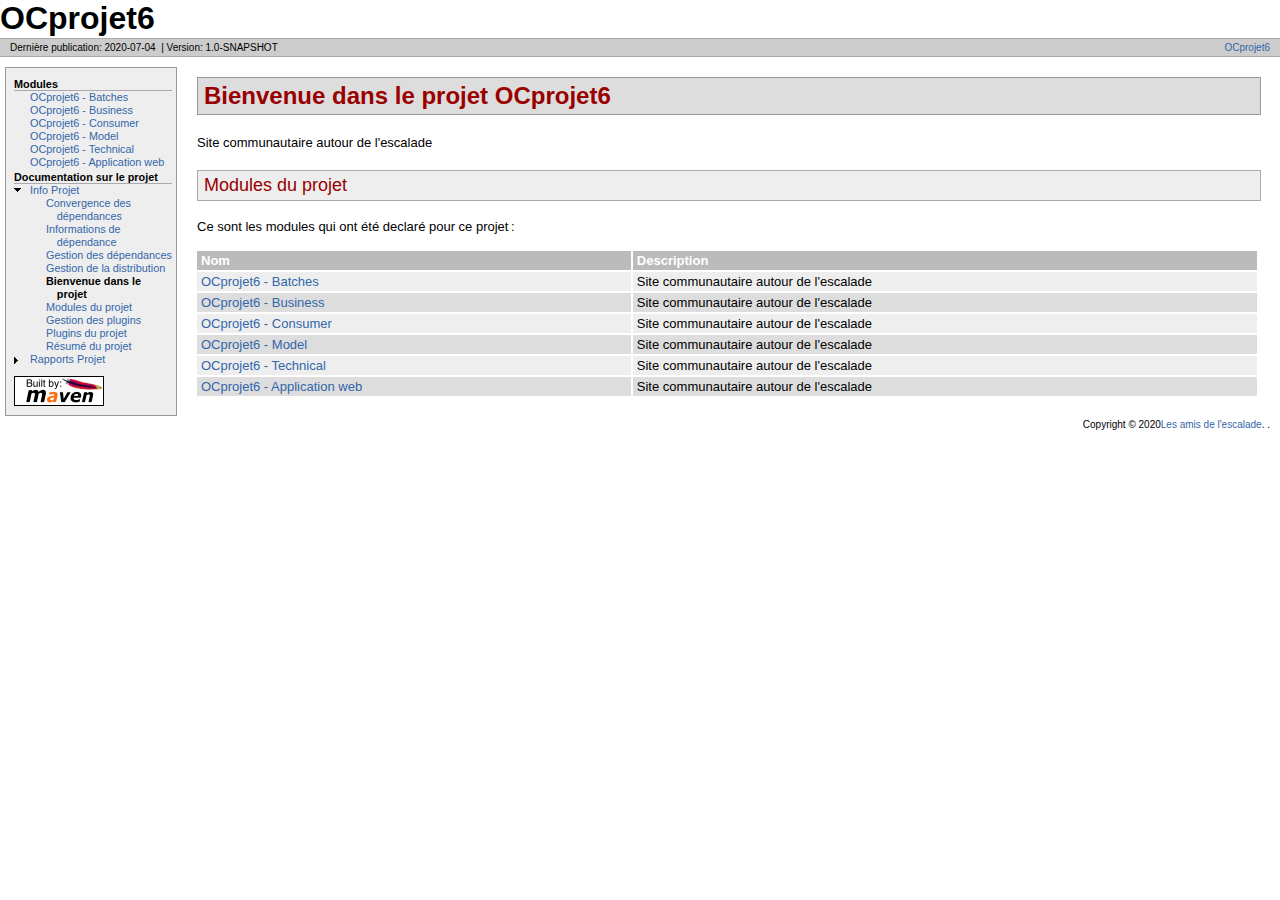
<file: target/site/index.html>
<!DOCTYPE html>
<!--
 | Generated by Apache Maven Doxia Site Renderer 1.9.1 from org.apache.maven.plugins:maven-project-info-reports-plugin:3.0.0:index at 2020-07-04

 | Rendered using Apache Maven Default Skin
-->
<html xmlns="http://www.w3.org/1999/xhtml" xml:lang="fr" lang="fr">
  <head>
    <meta charset="UTF-8" />
    <meta name="viewport" content="width=device-width, initial-scale=1.0" />
    <meta name="generator" content="Apache Maven Doxia Site Renderer 1.9.1" />
    <title>OCprojet6 &#x2013; Bienvenue dans le projet</title>
    <link rel="stylesheet" href="./css/maven-base.css" />
    <link rel="stylesheet" href="./css/maven-theme.css" />
    <link rel="stylesheet" href="./css/site.css" />
    <link rel="stylesheet" href="./css/print.css" media="print" />
  </head>
  <body class="composite">
    <div id="banner">
<div id="bannerLeft">OCprojet6
</div>
      <div class="clear">
        <hr/>
      </div>
    </div>
    <div id="breadcrumbs">
      <div class="xleft">
        <span id="publishDate">Dernière publication: 2020-07-04</span>
          &#xA0;| <span id="projectVersion">Version: 1.0-SNAPSHOT</span>
      </div>
      <div class="xright"><a href="./" title="OCprojet6">OCprojet6</a>      </div>
      <div class="clear">
        <hr/>
      </div>
    </div>
    <div id="leftColumn">
      <div id="navcolumn">
       <h5>Modules</h5>
    <ul>
     <li class="none"><a href="OCprojet6-batch/index.html" title="OCprojet6 - Batches">OCprojet6 - Batches</a></li>
     <li class="none"><a href="OCprojet6-business/index.html" title="OCprojet6 - Business">OCprojet6 - Business</a></li>
     <li class="none"><a href="OCprojet6-consumer/index.html" title="OCprojet6 - Consumer">OCprojet6 - Consumer</a></li>
     <li class="none"><a href="OCprojet6-model/index.html" title="OCprojet6 - Model">OCprojet6 - Model</a></li>
     <li class="none"><a href="OCprojet6-technical/index.html" title="OCprojet6 - Technical">OCprojet6 - Technical</a></li>
     <li class="none"><a href="OCprojet6-webapp/index.html" title="OCprojet6 - Application web">OCprojet6 - Application web</a></li>
    </ul>
       <h5>Documentation sur le projet</h5>
    <ul>
     <li class="expanded"><a href="project-info.html" title="Info Projet">Info Projet</a>
      <ul>
       <li class="none"><a href="dependency-convergence.html" title="Convergence des dépendances">Convergence des dépendances</a></li>
       <li class="none"><a href="dependency-info.html" title="Informations de dépendance">Informations de dépendance</a></li>
       <li class="none"><a href="dependency-management.html" title="Gestion des dépendances">Gestion des dépendances</a></li>
       <li class="none"><a href="distribution-management.html" title="Gestion de la distribution">Gestion de la distribution</a></li>
       <li class="none"><strong>Bienvenue dans le projet</strong></li>
       <li class="none"><a href="modules.html" title="Modules du projet">Modules du projet</a></li>
       <li class="none"><a href="plugin-management.html" title="Gestion des plugins">Gestion des plugins</a></li>
       <li class="none"><a href="plugins.html" title="Plugins du projet">Plugins du projet</a></li>
       <li class="none"><a href="summary.html" title="Résumé du projet">Résumé du projet</a></li>
      </ul></li>
     <li class="collapsed"><a href="project-reports.html" title="Rapports Projet">Rapports Projet</a></li>
    </ul>
      <a href="http://maven.apache.org/" title="Produit par Maven" class="poweredBy">
        <img class="poweredBy" alt="Produit par Maven" src="./images/logos/maven-feather.png" />
      </a>
      </div>
    </div>
    <div id="bodyColumn">
      <div id="contentBox">
<section>
<h2><a name="Bienvenue_dans_le_projet_OCprojet6"></a>Bienvenue dans le projet OCprojet6</h2><a name="Bienvenue_dans_le_projet_OCprojet6"></a>
<p>Site communautaire autour de l'escalade</p><section>
<h3><a name="Modules_du_projet"></a>Modules du projet</h3><a name="Modules_du_projet"></a>
<p>Ce sont les modules qui ont &#xe9;t&#xe9; declar&#xe9; pour ce projet&#x202f;:</p>
<table border="0" class="bodyTable">
<tr class="a">
<th>Nom</th>
<th>Description</th></tr>
<tr class="b">
<td><a href="./OCprojet6-batch/index.html">OCprojet6 - Batches</a></td>
<td>Site communautaire autour de l'escalade</td></tr>
<tr class="a">
<td><a href="./OCprojet6-business/index.html">OCprojet6 - Business</a></td>
<td>Site communautaire autour de l'escalade</td></tr>
<tr class="b">
<td><a href="./OCprojet6-consumer/index.html">OCprojet6 - Consumer</a></td>
<td>Site communautaire autour de l'escalade</td></tr>
<tr class="a">
<td><a href="./OCprojet6-model/index.html">OCprojet6 - Model</a></td>
<td>Site communautaire autour de l'escalade</td></tr>
<tr class="b">
<td><a href="./OCprojet6-technical/index.html">OCprojet6 - Technical</a></td>
<td>Site communautaire autour de l'escalade</td></tr>
<tr class="a">
<td><a href="./OCprojet6-webapp/index.html">OCprojet6 - Application web</a></td>
<td>Site communautaire autour de l'escalade</td></tr></table></section></section>
      </div>
    </div>
    <div class="clear">
      <hr/>
    </div>
    <div id="footer">
      <div class="xright">
        Copyright &#169;      2020<a href="https://lesamisdelescalade.org">Les amis de l'escalade</a>.
.      </div>
      <div class="clear">
        <hr/>
      </div>
    </div>
  </body>
</html>
</file>
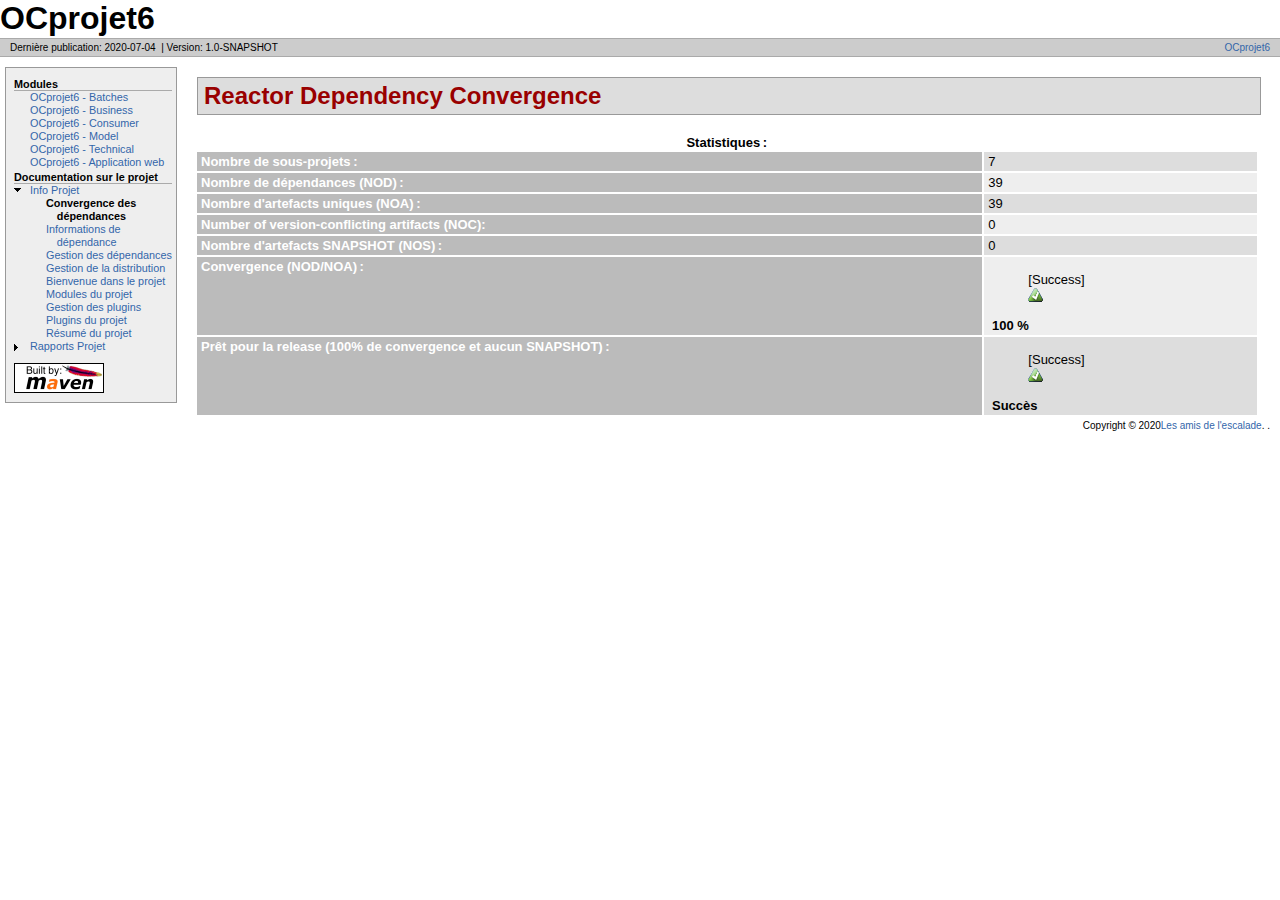
<file: target/site/dependency-convergence.html>
<!DOCTYPE html>
<!--
 | Generated by Apache Maven Doxia Site Renderer 1.9.1 from org.apache.maven.plugins:maven-project-info-reports-plugin:3.0.0:dependency-convergence at 2020-07-04

 | Rendered using Apache Maven Default Skin
-->
<html xmlns="http://www.w3.org/1999/xhtml" xml:lang="fr" lang="fr">
  <head>
    <meta charset="UTF-8" />
    <meta name="viewport" content="width=device-width, initial-scale=1.0" />
    <meta name="generator" content="Apache Maven Doxia Site Renderer 1.9.1" />
    <title>OCprojet6 &#x2013; Reactor Dependency Convergence</title>
    <link rel="stylesheet" href="./css/maven-base.css" />
    <link rel="stylesheet" href="./css/maven-theme.css" />
    <link rel="stylesheet" href="./css/site.css" />
    <link rel="stylesheet" href="./css/print.css" media="print" />
  </head>
  <body class="composite">
    <div id="banner">
<div id="bannerLeft">OCprojet6
</div>
      <div class="clear">
        <hr/>
      </div>
    </div>
    <div id="breadcrumbs">
      <div class="xleft">
        <span id="publishDate">Dernière publication: 2020-07-04</span>
          &#xA0;| <span id="projectVersion">Version: 1.0-SNAPSHOT</span>
      </div>
      <div class="xright"><a href="./" title="OCprojet6">OCprojet6</a>      </div>
      <div class="clear">
        <hr/>
      </div>
    </div>
    <div id="leftColumn">
      <div id="navcolumn">
       <h5>Modules</h5>
    <ul>
     <li class="none"><a href="OCprojet6-batch/index.html" title="OCprojet6 - Batches">OCprojet6 - Batches</a></li>
     <li class="none"><a href="OCprojet6-business/index.html" title="OCprojet6 - Business">OCprojet6 - Business</a></li>
     <li class="none"><a href="OCprojet6-consumer/index.html" title="OCprojet6 - Consumer">OCprojet6 - Consumer</a></li>
     <li class="none"><a href="OCprojet6-model/index.html" title="OCprojet6 - Model">OCprojet6 - Model</a></li>
     <li class="none"><a href="OCprojet6-technical/index.html" title="OCprojet6 - Technical">OCprojet6 - Technical</a></li>
     <li class="none"><a href="OCprojet6-webapp/index.html" title="OCprojet6 - Application web">OCprojet6 - Application web</a></li>
    </ul>
       <h5>Documentation sur le projet</h5>
    <ul>
     <li class="expanded"><a href="project-info.html" title="Info Projet">Info Projet</a>
      <ul>
       <li class="none"><strong>Convergence des dépendances</strong></li>
       <li class="none"><a href="dependency-info.html" title="Informations de dépendance">Informations de dépendance</a></li>
       <li class="none"><a href="dependency-management.html" title="Gestion des dépendances">Gestion des dépendances</a></li>
       <li class="none"><a href="distribution-management.html" title="Gestion de la distribution">Gestion de la distribution</a></li>
       <li class="none"><a href="index.html" title="Bienvenue dans le projet">Bienvenue dans le projet</a></li>
       <li class="none"><a href="modules.html" title="Modules du projet">Modules du projet</a></li>
       <li class="none"><a href="plugin-management.html" title="Gestion des plugins">Gestion des plugins</a></li>
       <li class="none"><a href="plugins.html" title="Plugins du projet">Plugins du projet</a></li>
       <li class="none"><a href="summary.html" title="Résumé du projet">Résumé du projet</a></li>
      </ul></li>
     <li class="collapsed"><a href="project-reports.html" title="Rapports Projet">Rapports Projet</a></li>
    </ul>
      <a href="http://maven.apache.org/" title="Produit par Maven" class="poweredBy">
        <img class="poweredBy" alt="Produit par Maven" src="./images/logos/maven-feather.png" />
      </a>
      </div>
    </div>
    <div id="bodyColumn">
      <div id="contentBox">
<section>
<h2><a name="Reactor_Dependency_Convergence"></a>Reactor Dependency Convergence</h2>
<table border="0" class="bodyTable"><caption>
  <b>Statistiques&#x202f;:</b>
</caption>
<tr class="a">
<th>Nombre de sous-projets&#x202f;:</th>
<td>7</td></tr>
<tr class="b">
<th>Nombre de d&#xe9;pendances (NOD)&#x202f;:</th>
<td>39</td></tr>
<tr class="a">
<th>Nombre d'artefacts uniques (NOA)&#x202f;:</th>
<td>39</td></tr>
<tr class="b">
<th>Number of version-conflicting artifacts (NOC):</th>
<td>0</td></tr>
<tr class="a">
<th>Nombre d'artefacts SNAPSHOT (NOS)&#x202f;:</th>
<td>0</td></tr>
<tr class="b">
<th>Convergence (NOD/NOA)&#x202f;:</th>
<td><figure><figcaption>[Success]</figcaption><img src="images/icon_success_sml.gif" alt="" /></figure>&#160;<b>100 %</b></td></tr>
<tr class="a">
<th>Pr&#xea;t pour la release (100% de convergence et aucun SNAPSHOT)&#x202f;:</th>
<td><figure><figcaption>[Success]</figcaption><img src="images/icon_success_sml.gif" alt="" /></figure>&#160;<b>Succ&#xe8;s</b></td></tr></table></section>
      </div>
    </div>
    <div class="clear">
      <hr/>
    </div>
    <div id="footer">
      <div class="xright">
        Copyright &#169;      2020<a href="https://lesamisdelescalade.org">Les amis de l'escalade</a>.
.      </div>
      <div class="clear">
        <hr/>
      </div>
    </div>
  </body>
</html>
</file>
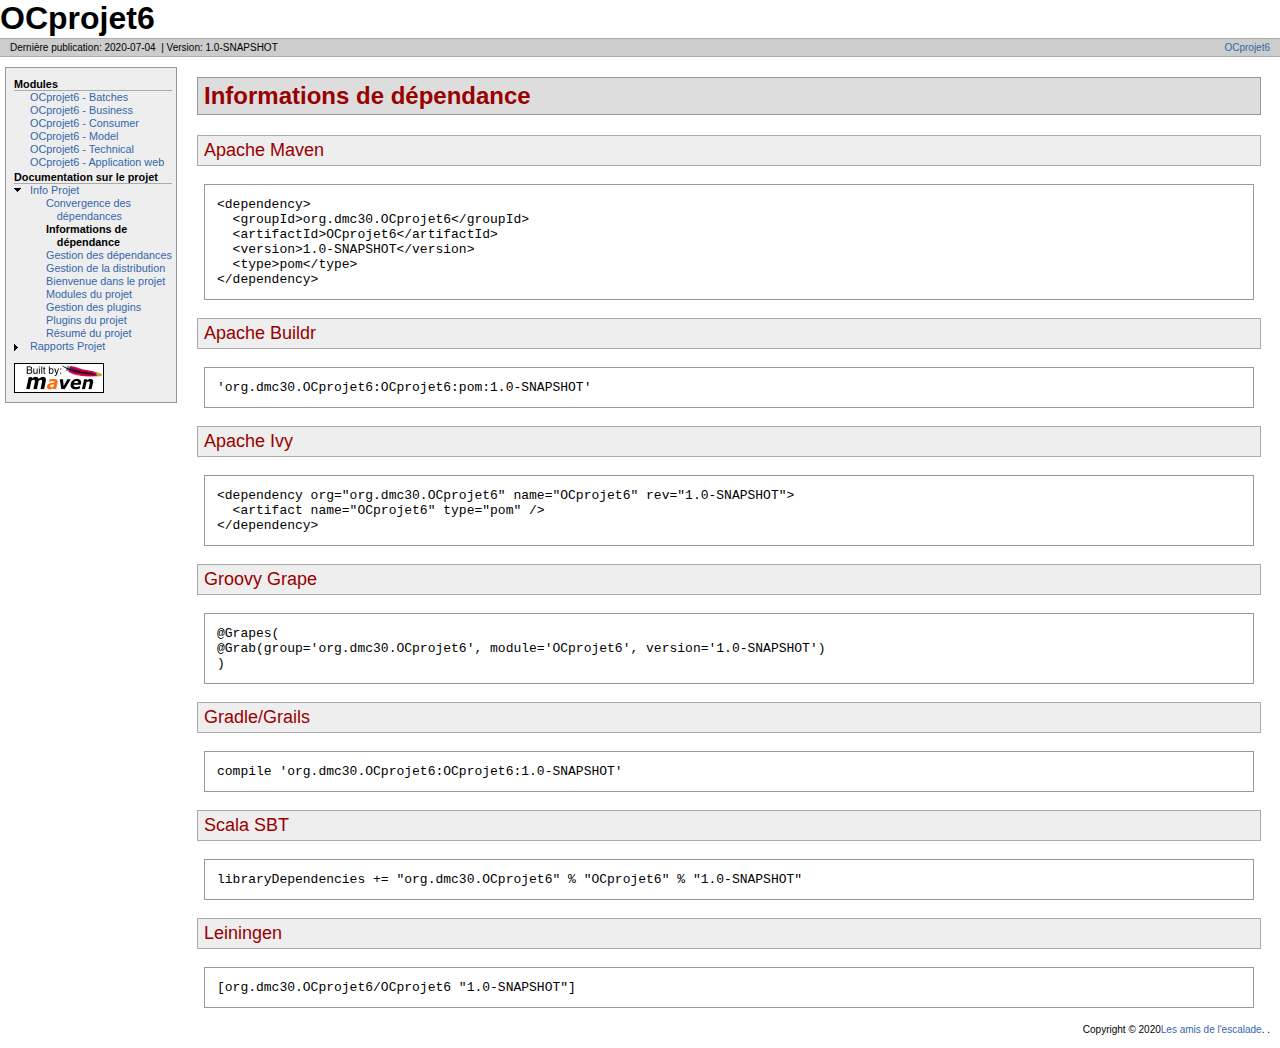
<file: target/site/dependency-info.html>
<!DOCTYPE html>
<!--
 | Generated by Apache Maven Doxia Site Renderer 1.9.1 from org.apache.maven.plugins:maven-project-info-reports-plugin:3.0.0:dependency-info at 2020-07-04

 | Rendered using Apache Maven Default Skin
-->
<html xmlns="http://www.w3.org/1999/xhtml" xml:lang="fr" lang="fr">
  <head>
    <meta charset="UTF-8" />
    <meta name="viewport" content="width=device-width, initial-scale=1.0" />
    <meta name="generator" content="Apache Maven Doxia Site Renderer 1.9.1" />
    <title>OCprojet6 &#x2013; Informations de dépendance</title>
    <link rel="stylesheet" href="./css/maven-base.css" />
    <link rel="stylesheet" href="./css/maven-theme.css" />
    <link rel="stylesheet" href="./css/site.css" />
    <link rel="stylesheet" href="./css/print.css" media="print" />
  </head>
  <body class="composite">
    <div id="banner">
<div id="bannerLeft">OCprojet6
</div>
      <div class="clear">
        <hr/>
      </div>
    </div>
    <div id="breadcrumbs">
      <div class="xleft">
        <span id="publishDate">Dernière publication: 2020-07-04</span>
          &#xA0;| <span id="projectVersion">Version: 1.0-SNAPSHOT</span>
      </div>
      <div class="xright"><a href="./" title="OCprojet6">OCprojet6</a>      </div>
      <div class="clear">
        <hr/>
      </div>
    </div>
    <div id="leftColumn">
      <div id="navcolumn">
       <h5>Modules</h5>
    <ul>
     <li class="none"><a href="OCprojet6-batch/index.html" title="OCprojet6 - Batches">OCprojet6 - Batches</a></li>
     <li class="none"><a href="OCprojet6-business/index.html" title="OCprojet6 - Business">OCprojet6 - Business</a></li>
     <li class="none"><a href="OCprojet6-consumer/index.html" title="OCprojet6 - Consumer">OCprojet6 - Consumer</a></li>
     <li class="none"><a href="OCprojet6-model/index.html" title="OCprojet6 - Model">OCprojet6 - Model</a></li>
     <li class="none"><a href="OCprojet6-technical/index.html" title="OCprojet6 - Technical">OCprojet6 - Technical</a></li>
     <li class="none"><a href="OCprojet6-webapp/index.html" title="OCprojet6 - Application web">OCprojet6 - Application web</a></li>
    </ul>
       <h5>Documentation sur le projet</h5>
    <ul>
     <li class="expanded"><a href="project-info.html" title="Info Projet">Info Projet</a>
      <ul>
       <li class="none"><a href="dependency-convergence.html" title="Convergence des dépendances">Convergence des dépendances</a></li>
       <li class="none"><strong>Informations de dépendance</strong></li>
       <li class="none"><a href="dependency-management.html" title="Gestion des dépendances">Gestion des dépendances</a></li>
       <li class="none"><a href="distribution-management.html" title="Gestion de la distribution">Gestion de la distribution</a></li>
       <li class="none"><a href="index.html" title="Bienvenue dans le projet">Bienvenue dans le projet</a></li>
       <li class="none"><a href="modules.html" title="Modules du projet">Modules du projet</a></li>
       <li class="none"><a href="plugin-management.html" title="Gestion des plugins">Gestion des plugins</a></li>
       <li class="none"><a href="plugins.html" title="Plugins du projet">Plugins du projet</a></li>
       <li class="none"><a href="summary.html" title="Résumé du projet">Résumé du projet</a></li>
      </ul></li>
     <li class="collapsed"><a href="project-reports.html" title="Rapports Projet">Rapports Projet</a></li>
    </ul>
      <a href="http://maven.apache.org/" title="Produit par Maven" class="poweredBy">
        <img class="poweredBy" alt="Produit par Maven" src="./images/logos/maven-feather.png" />
      </a>
      </div>
    </div>
    <div id="bodyColumn">
      <div id="contentBox">
<section>
<h2><a name="Informations_de_d.C3.A9pendance"></a>Informations de d&#xe9;pendance</h2><a name="Informations_de_d.C3.A9pendance"></a><section>
<h3><a name="Apache_Maven"></a>Apache Maven</h3><a name="Apache_Maven"></a>
<div class="source">
<pre>&lt;dependency&gt;
  &lt;groupId&gt;org.dmc30.OCprojet6&lt;/groupId&gt;
  &lt;artifactId&gt;OCprojet6&lt;/artifactId&gt;
  &lt;version&gt;1.0-SNAPSHOT&lt;/version&gt;
  &lt;type&gt;pom&lt;/type&gt;
&lt;/dependency&gt;</pre></div></section><section>
<h3><a name="Apache_Buildr"></a>Apache Buildr</h3><a name="Apache_Buildr"></a>
<div class="source">
<pre>'org.dmc30.OCprojet6:OCprojet6:pom:1.0-SNAPSHOT'</pre></div></section><section>
<h3><a name="Apache_Ivy"></a>Apache Ivy</h3><a name="Apache_Ivy"></a>
<div class="source">
<pre>&lt;dependency org=&quot;org.dmc30.OCprojet6&quot; name=&quot;OCprojet6&quot; rev=&quot;1.0-SNAPSHOT&quot;&gt;
  &lt;artifact name=&quot;OCprojet6&quot; type=&quot;pom&quot; /&gt;
&lt;/dependency&gt;</pre></div></section><section>
<h3><a name="Groovy_Grape"></a>Groovy Grape</h3><a name="Groovy_Grape"></a>
<div class="source">
<pre>@Grapes(
@Grab(group='org.dmc30.OCprojet6', module='OCprojet6', version='1.0-SNAPSHOT')
)</pre></div></section><section>
<h3><a name="Gradle.2FGrails"></a>Gradle/Grails</h3><a name="Gradle.2FGrails"></a>
<div class="source">
<pre>compile 'org.dmc30.OCprojet6:OCprojet6:1.0-SNAPSHOT'</pre></div></section><section>
<h3><a name="Scala_SBT"></a>Scala SBT</h3><a name="Scala_SBT"></a>
<div class="source">
<pre>libraryDependencies += &quot;org.dmc30.OCprojet6&quot; % &quot;OCprojet6&quot; % &quot;1.0-SNAPSHOT&quot;</pre></div></section><section>
<h3><a name="Leiningen"></a>Leiningen</h3><a name="Leiningen"></a>
<div class="source">
<pre>[org.dmc30.OCprojet6/OCprojet6 &quot;1.0-SNAPSHOT&quot;]</pre></div></section></section>
      </div>
    </div>
    <div class="clear">
      <hr/>
    </div>
    <div id="footer">
      <div class="xright">
        Copyright &#169;      2020<a href="https://lesamisdelescalade.org">Les amis de l'escalade</a>.
.      </div>
      <div class="clear">
        <hr/>
      </div>
    </div>
  </body>
</html>
</file>
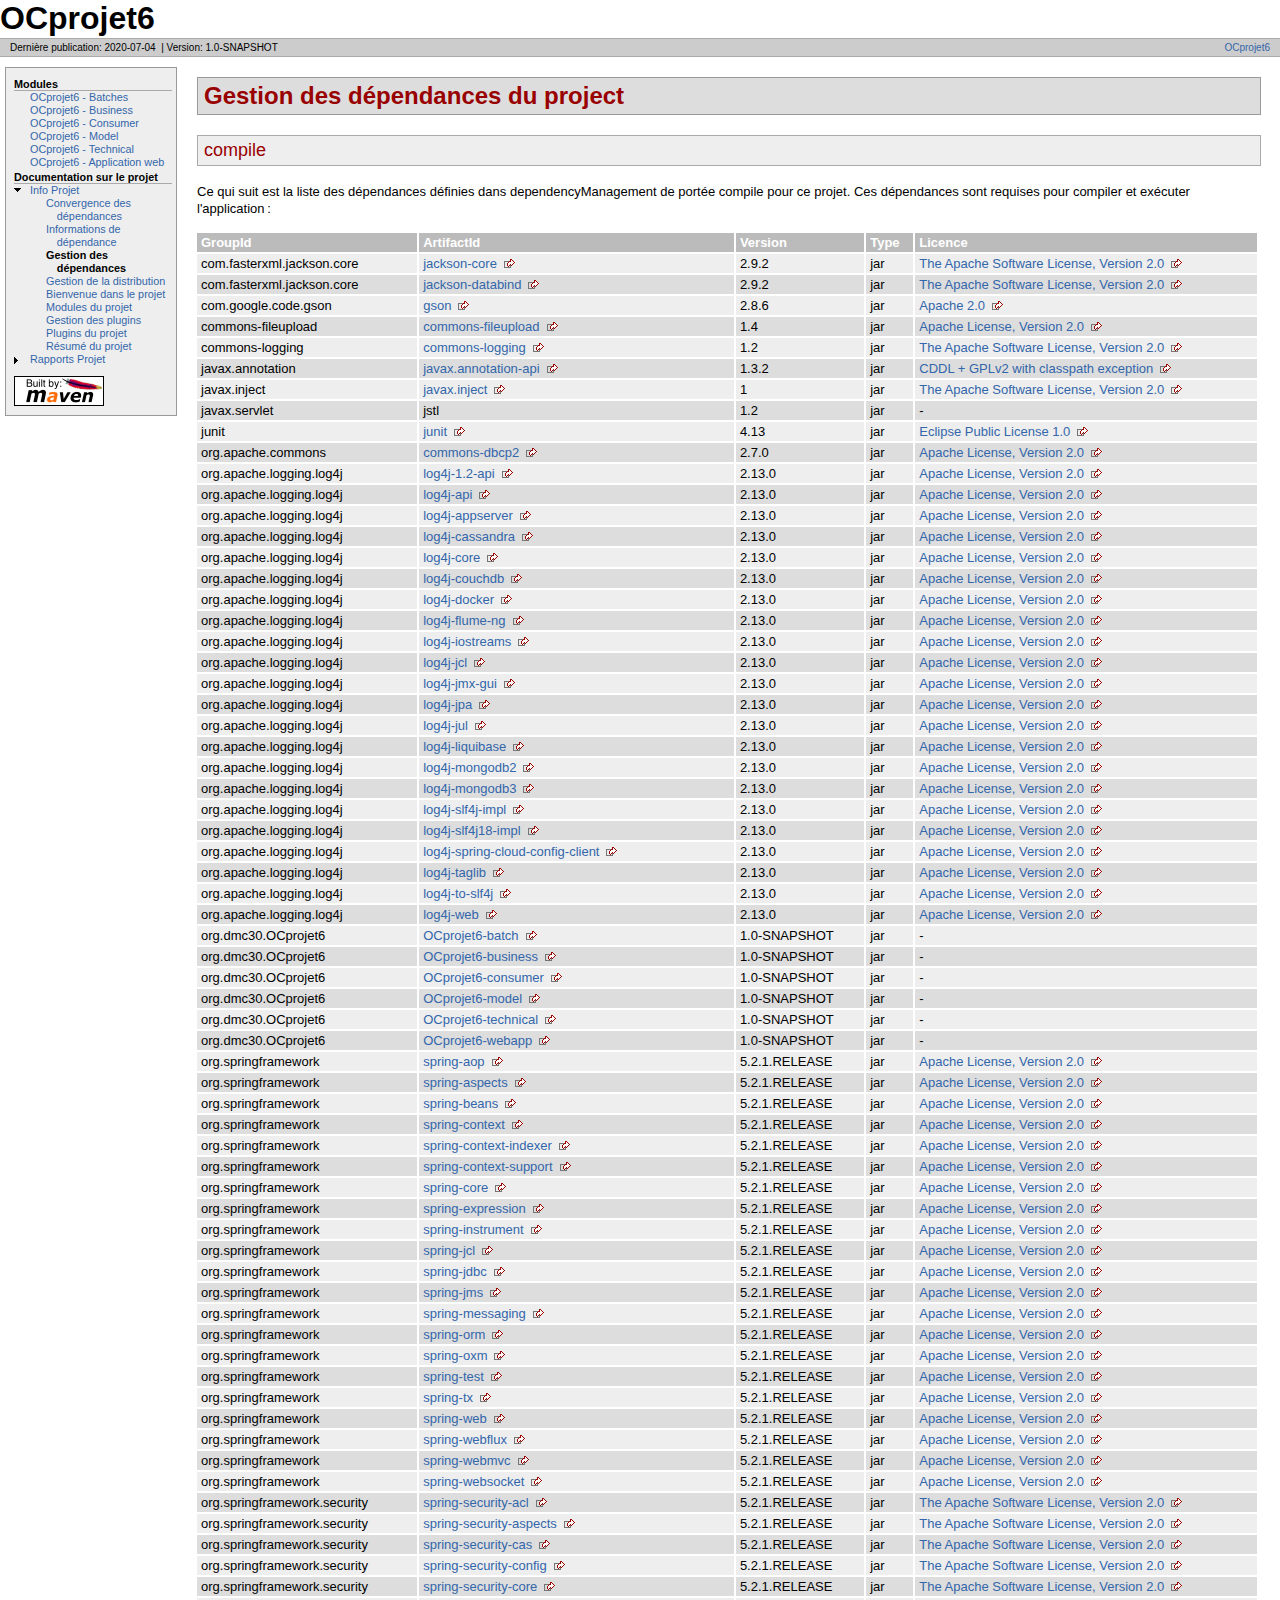
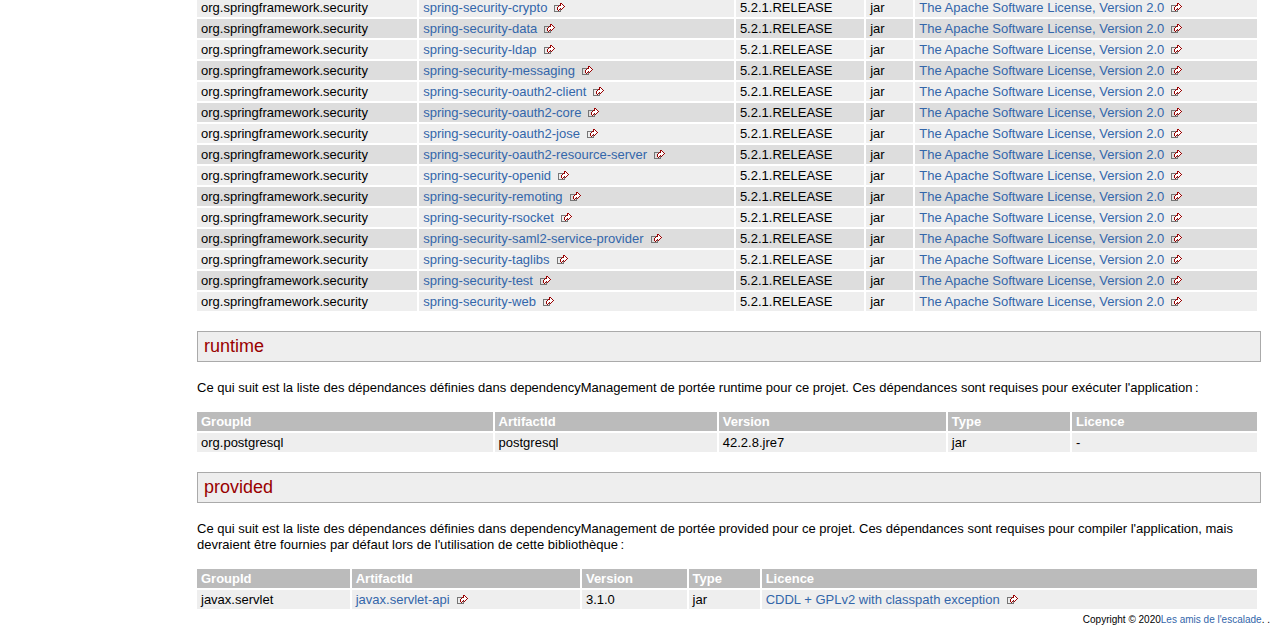
<file: target/site/dependency-management.html>
<!DOCTYPE html>
<!--
 | Generated by Apache Maven Doxia Site Renderer 1.9.1 from org.apache.maven.plugins:maven-project-info-reports-plugin:3.0.0:dependency-management at 2020-07-04

 | Rendered using Apache Maven Default Skin
-->
<html xmlns="http://www.w3.org/1999/xhtml" xml:lang="fr" lang="fr">
  <head>
    <meta charset="UTF-8" />
    <meta name="viewport" content="width=device-width, initial-scale=1.0" />
    <meta name="generator" content="Apache Maven Doxia Site Renderer 1.9.1" />
    <title>OCprojet6 &#x2013; Gestion des dépendances du project</title>
    <link rel="stylesheet" href="./css/maven-base.css" />
    <link rel="stylesheet" href="./css/maven-theme.css" />
    <link rel="stylesheet" href="./css/site.css" />
    <link rel="stylesheet" href="./css/print.css" media="print" />
  </head>
  <body class="composite">
    <div id="banner">
<div id="bannerLeft">OCprojet6
</div>
      <div class="clear">
        <hr/>
      </div>
    </div>
    <div id="breadcrumbs">
      <div class="xleft">
        <span id="publishDate">Dernière publication: 2020-07-04</span>
          &#xA0;| <span id="projectVersion">Version: 1.0-SNAPSHOT</span>
      </div>
      <div class="xright"><a href="./" title="OCprojet6">OCprojet6</a>      </div>
      <div class="clear">
        <hr/>
      </div>
    </div>
    <div id="leftColumn">
      <div id="navcolumn">
       <h5>Modules</h5>
    <ul>
     <li class="none"><a href="OCprojet6-batch/index.html" title="OCprojet6 - Batches">OCprojet6 - Batches</a></li>
     <li class="none"><a href="OCprojet6-business/index.html" title="OCprojet6 - Business">OCprojet6 - Business</a></li>
     <li class="none"><a href="OCprojet6-consumer/index.html" title="OCprojet6 - Consumer">OCprojet6 - Consumer</a></li>
     <li class="none"><a href="OCprojet6-model/index.html" title="OCprojet6 - Model">OCprojet6 - Model</a></li>
     <li class="none"><a href="OCprojet6-technical/index.html" title="OCprojet6 - Technical">OCprojet6 - Technical</a></li>
     <li class="none"><a href="OCprojet6-webapp/index.html" title="OCprojet6 - Application web">OCprojet6 - Application web</a></li>
    </ul>
       <h5>Documentation sur le projet</h5>
    <ul>
     <li class="expanded"><a href="project-info.html" title="Info Projet">Info Projet</a>
      <ul>
       <li class="none"><a href="dependency-convergence.html" title="Convergence des dépendances">Convergence des dépendances</a></li>
       <li class="none"><a href="dependency-info.html" title="Informations de dépendance">Informations de dépendance</a></li>
       <li class="none"><strong>Gestion des dépendances</strong></li>
       <li class="none"><a href="distribution-management.html" title="Gestion de la distribution">Gestion de la distribution</a></li>
       <li class="none"><a href="index.html" title="Bienvenue dans le projet">Bienvenue dans le projet</a></li>
       <li class="none"><a href="modules.html" title="Modules du projet">Modules du projet</a></li>
       <li class="none"><a href="plugin-management.html" title="Gestion des plugins">Gestion des plugins</a></li>
       <li class="none"><a href="plugins.html" title="Plugins du projet">Plugins du projet</a></li>
       <li class="none"><a href="summary.html" title="Résumé du projet">Résumé du projet</a></li>
      </ul></li>
     <li class="collapsed"><a href="project-reports.html" title="Rapports Projet">Rapports Projet</a></li>
    </ul>
      <a href="http://maven.apache.org/" title="Produit par Maven" class="poweredBy">
        <img class="poweredBy" alt="Produit par Maven" src="./images/logos/maven-feather.png" />
      </a>
      </div>
    </div>
    <div id="bodyColumn">
      <div id="contentBox">
<section>
<h2><a name="Gestion_des_d.C3.A9pendances_du_project"></a>Gestion des d&#xe9;pendances du project</h2><a name="Gestion_des_d.C3.A9pendances_du_project"></a><section>
<h3><a name="compile"></a>compile</h3><a name="compile"></a>
<p>Ce qui suit est la liste des d&#xe9;pendances d&#xe9;finies dans dependencyManagement de port&#xe9;e compile pour ce projet. Ces d&#xe9;pendances sont requises pour compiler et ex&#xe9;cuter l'application&#x202f;:</p>
<table border="0" class="bodyTable">
<tr class="a">
<th>GroupId</th>
<th>ArtifactId</th>
<th>Version</th>
<th>Type</th>
<th>Licence</th></tr>
<tr class="b">
<td>com.fasterxml.jackson.core</td>
<td><a class="externalLink" href="https://github.com/FasterXML/jackson-core">jackson-core</a></td>
<td>2.9.2</td>
<td>jar</td>
<td><a class="externalLink" href="http://www.apache.org/licenses/LICENSE-2.0.txt">The Apache Software License, Version 2.0</a></td></tr>
<tr class="a">
<td>com.fasterxml.jackson.core</td>
<td><a class="externalLink" href="http://github.com/FasterXML/jackson">jackson-databind</a></td>
<td>2.9.2</td>
<td>jar</td>
<td><a class="externalLink" href="http://www.apache.org/licenses/LICENSE-2.0.txt">The Apache Software License, Version 2.0</a></td></tr>
<tr class="b">
<td>com.google.code.gson</td>
<td><a class="externalLink" href="https://github.com/google/gson/gson">gson</a></td>
<td>2.8.6</td>
<td>jar</td>
<td><a class="externalLink" href="http://www.apache.org/licenses/LICENSE-2.0.txt">Apache 2.0</a></td></tr>
<tr class="a">
<td>commons-fileupload</td>
<td><a class="externalLink" href="http://commons.apache.org/proper/commons-fileupload/">commons-fileupload</a></td>
<td>1.4</td>
<td>jar</td>
<td><a class="externalLink" href="https://www.apache.org/licenses/LICENSE-2.0.txt">Apache License, Version 2.0</a></td></tr>
<tr class="b">
<td>commons-logging</td>
<td><a class="externalLink" href="http://commons.apache.org/proper/commons-logging/">commons-logging</a></td>
<td>1.2</td>
<td>jar</td>
<td><a class="externalLink" href="http://www.apache.org/licenses/LICENSE-2.0.txt">The Apache Software License, Version 2.0</a></td></tr>
<tr class="a">
<td>javax.annotation</td>
<td><a class="externalLink" href="http://jcp.org/en/jsr/detail?id=250">javax.annotation-api</a></td>
<td>1.3.2</td>
<td>jar</td>
<td><a class="externalLink" href="https://github.com/javaee/javax.annotation/blob/master/LICENSE">CDDL + GPLv2 with classpath exception</a></td></tr>
<tr class="b">
<td>javax.inject</td>
<td><a class="externalLink" href="http://code.google.com/p/atinject/">javax.inject</a></td>
<td>1</td>
<td>jar</td>
<td><a class="externalLink" href="http://www.apache.org/licenses/LICENSE-2.0.txt">The Apache Software License, Version 2.0</a></td></tr>
<tr class="a">
<td>javax.servlet</td>
<td>jstl</td>
<td>1.2</td>
<td>jar</td>
<td>-</td></tr>
<tr class="b">
<td>junit</td>
<td><a class="externalLink" href="http://junit.org">junit</a></td>
<td>4.13</td>
<td>jar</td>
<td><a class="externalLink" href="http://www.eclipse.org/legal/epl-v10.html">Eclipse Public License 1.0</a></td></tr>
<tr class="a">
<td>org.apache.commons</td>
<td><a class="externalLink" href="https://commons.apache.org/dbcp/">commons-dbcp2</a></td>
<td>2.7.0</td>
<td>jar</td>
<td><a class="externalLink" href="https://www.apache.org/licenses/LICENSE-2.0.txt">Apache License, Version 2.0</a></td></tr>
<tr class="b">
<td>org.apache.logging.log4j</td>
<td><a class="externalLink" href="https://logging.apache.org/log4j/2.x/log4j-1.2-api/">log4j-1.2-api</a></td>
<td>2.13.0</td>
<td>jar</td>
<td><a class="externalLink" href="https://www.apache.org/licenses/LICENSE-2.0.txt">Apache License, Version 2.0</a></td></tr>
<tr class="a">
<td>org.apache.logging.log4j</td>
<td><a class="externalLink" href="https://logging.apache.org/log4j/2.x/log4j-api/">log4j-api</a></td>
<td>2.13.0</td>
<td>jar</td>
<td><a class="externalLink" href="https://www.apache.org/licenses/LICENSE-2.0.txt">Apache License, Version 2.0</a></td></tr>
<tr class="b">
<td>org.apache.logging.log4j</td>
<td><a class="externalLink" href="https://logging.apache.org/log4j/2.x/log4j-appserver/">log4j-appserver</a></td>
<td>2.13.0</td>
<td>jar</td>
<td><a class="externalLink" href="https://www.apache.org/licenses/LICENSE-2.0.txt">Apache License, Version 2.0</a></td></tr>
<tr class="a">
<td>org.apache.logging.log4j</td>
<td><a class="externalLink" href="https://logging.apache.org/log4j/2.x/log4j-cassandra/">log4j-cassandra</a></td>
<td>2.13.0</td>
<td>jar</td>
<td><a class="externalLink" href="https://www.apache.org/licenses/LICENSE-2.0.txt">Apache License, Version 2.0</a></td></tr>
<tr class="b">
<td>org.apache.logging.log4j</td>
<td><a class="externalLink" href="https://logging.apache.org/log4j/2.x/log4j-core/">log4j-core</a></td>
<td>2.13.0</td>
<td>jar</td>
<td><a class="externalLink" href="https://www.apache.org/licenses/LICENSE-2.0.txt">Apache License, Version 2.0</a></td></tr>
<tr class="a">
<td>org.apache.logging.log4j</td>
<td><a class="externalLink" href="https://logging.apache.org/log4j/2.x/log4j-couchdb/">log4j-couchdb</a></td>
<td>2.13.0</td>
<td>jar</td>
<td><a class="externalLink" href="https://www.apache.org/licenses/LICENSE-2.0.txt">Apache License, Version 2.0</a></td></tr>
<tr class="b">
<td>org.apache.logging.log4j</td>
<td><a class="externalLink" href="https://logging.apache.org/log4j/2.x/log4j-docker/">log4j-docker</a></td>
<td>2.13.0</td>
<td>jar</td>
<td><a class="externalLink" href="https://www.apache.org/licenses/LICENSE-2.0.txt">Apache License, Version 2.0</a></td></tr>
<tr class="a">
<td>org.apache.logging.log4j</td>
<td><a class="externalLink" href="https://logging.apache.org/log4j/2.x/log4j-flume-ng/">log4j-flume-ng</a></td>
<td>2.13.0</td>
<td>jar</td>
<td><a class="externalLink" href="https://www.apache.org/licenses/LICENSE-2.0.txt">Apache License, Version 2.0</a></td></tr>
<tr class="b">
<td>org.apache.logging.log4j</td>
<td><a class="externalLink" href="https://logging.apache.org/log4j/2.x/log4j-iostreams/">log4j-iostreams</a></td>
<td>2.13.0</td>
<td>jar</td>
<td><a class="externalLink" href="https://www.apache.org/licenses/LICENSE-2.0.txt">Apache License, Version 2.0</a></td></tr>
<tr class="a">
<td>org.apache.logging.log4j</td>
<td><a class="externalLink" href="https://logging.apache.org/log4j/2.x/log4j-jcl/">log4j-jcl</a></td>
<td>2.13.0</td>
<td>jar</td>
<td><a class="externalLink" href="https://www.apache.org/licenses/LICENSE-2.0.txt">Apache License, Version 2.0</a></td></tr>
<tr class="b">
<td>org.apache.logging.log4j</td>
<td><a class="externalLink" href="https://logging.apache.org/log4j/2.x/log4j-jmx-gui/">log4j-jmx-gui</a></td>
<td>2.13.0</td>
<td>jar</td>
<td><a class="externalLink" href="https://www.apache.org/licenses/LICENSE-2.0.txt">Apache License, Version 2.0</a></td></tr>
<tr class="a">
<td>org.apache.logging.log4j</td>
<td><a class="externalLink" href="https://logging.apache.org/log4j/2.x/log4j-jpa/">log4j-jpa</a></td>
<td>2.13.0</td>
<td>jar</td>
<td><a class="externalLink" href="https://www.apache.org/licenses/LICENSE-2.0.txt">Apache License, Version 2.0</a></td></tr>
<tr class="b">
<td>org.apache.logging.log4j</td>
<td><a class="externalLink" href="https://logging.apache.org/log4j/2.x/log4j-jul/">log4j-jul</a></td>
<td>2.13.0</td>
<td>jar</td>
<td><a class="externalLink" href="https://www.apache.org/licenses/LICENSE-2.0.txt">Apache License, Version 2.0</a></td></tr>
<tr class="a">
<td>org.apache.logging.log4j</td>
<td><a class="externalLink" href="https://logging.apache.org/log4j/2.x/log4j-liquibase/">log4j-liquibase</a></td>
<td>2.13.0</td>
<td>jar</td>
<td><a class="externalLink" href="https://www.apache.org/licenses/LICENSE-2.0.txt">Apache License, Version 2.0</a></td></tr>
<tr class="b">
<td>org.apache.logging.log4j</td>
<td><a class="externalLink" href="https://logging.apache.org/log4j/2.x/log4j-mongodb2/">log4j-mongodb2</a></td>
<td>2.13.0</td>
<td>jar</td>
<td><a class="externalLink" href="https://www.apache.org/licenses/LICENSE-2.0.txt">Apache License, Version 2.0</a></td></tr>
<tr class="a">
<td>org.apache.logging.log4j</td>
<td><a class="externalLink" href="https://logging.apache.org/log4j/2.x/log4j-mongodb3/">log4j-mongodb3</a></td>
<td>2.13.0</td>
<td>jar</td>
<td><a class="externalLink" href="https://www.apache.org/licenses/LICENSE-2.0.txt">Apache License, Version 2.0</a></td></tr>
<tr class="b">
<td>org.apache.logging.log4j</td>
<td><a class="externalLink" href="https://logging.apache.org/log4j/2.x/log4j-slf4j-impl/">log4j-slf4j-impl</a></td>
<td>2.13.0</td>
<td>jar</td>
<td><a class="externalLink" href="https://www.apache.org/licenses/LICENSE-2.0.txt">Apache License, Version 2.0</a></td></tr>
<tr class="a">
<td>org.apache.logging.log4j</td>
<td><a class="externalLink" href="https://logging.apache.org/log4j/2.x/log4j-slf4j18-impl/">log4j-slf4j18-impl</a></td>
<td>2.13.0</td>
<td>jar</td>
<td><a class="externalLink" href="https://www.apache.org/licenses/LICENSE-2.0.txt">Apache License, Version 2.0</a></td></tr>
<tr class="b">
<td>org.apache.logging.log4j</td>
<td><a class="externalLink" href="http://maven.apache.org/log4j-spring-cloud-config-client">log4j-spring-cloud-config-client</a></td>
<td>2.13.0</td>
<td>jar</td>
<td><a class="externalLink" href="https://www.apache.org/licenses/LICENSE-2.0.txt">Apache License, Version 2.0</a></td></tr>
<tr class="a">
<td>org.apache.logging.log4j</td>
<td><a class="externalLink" href="https://logging.apache.org/log4j/2.x/log4j-taglib/">log4j-taglib</a></td>
<td>2.13.0</td>
<td>jar</td>
<td><a class="externalLink" href="https://www.apache.org/licenses/LICENSE-2.0.txt">Apache License, Version 2.0</a></td></tr>
<tr class="b">
<td>org.apache.logging.log4j</td>
<td><a class="externalLink" href="https://logging.apache.org/log4j/2.x/log4j-to-slf4j/">log4j-to-slf4j</a></td>
<td>2.13.0</td>
<td>jar</td>
<td><a class="externalLink" href="https://www.apache.org/licenses/LICENSE-2.0.txt">Apache License, Version 2.0</a></td></tr>
<tr class="a">
<td>org.apache.logging.log4j</td>
<td><a class="externalLink" href="https://logging.apache.org/log4j/2.x/log4j-web/">log4j-web</a></td>
<td>2.13.0</td>
<td>jar</td>
<td><a class="externalLink" href="https://www.apache.org/licenses/LICENSE-2.0.txt">Apache License, Version 2.0</a></td></tr>
<tr class="b">
<td>org.dmc30.OCprojet6</td>
<td><a class="externalLink" href="http://OCprojet6.org/OCprojet6-batch">OCprojet6-batch</a></td>
<td>1.0-SNAPSHOT</td>
<td>jar</td>
<td>-</td></tr>
<tr class="a">
<td>org.dmc30.OCprojet6</td>
<td><a class="externalLink" href="http://OCprojet6.org/OCprojet6-business">OCprojet6-business</a></td>
<td>1.0-SNAPSHOT</td>
<td>jar</td>
<td>-</td></tr>
<tr class="b">
<td>org.dmc30.OCprojet6</td>
<td><a class="externalLink" href="http://maven.apache.org">OCprojet6-consumer</a></td>
<td>1.0-SNAPSHOT</td>
<td>jar</td>
<td>-</td></tr>
<tr class="a">
<td>org.dmc30.OCprojet6</td>
<td><a class="externalLink" href="http://OCprojet6.org/OCprojet6-model">OCprojet6-model</a></td>
<td>1.0-SNAPSHOT</td>
<td>jar</td>
<td>-</td></tr>
<tr class="b">
<td>org.dmc30.OCprojet6</td>
<td><a class="externalLink" href="http://OCprojet6.org/OCprojet6-technical">OCprojet6-technical</a></td>
<td>1.0-SNAPSHOT</td>
<td>jar</td>
<td>-</td></tr>
<tr class="a">
<td>org.dmc30.OCprojet6</td>
<td><a class="externalLink" href="http://OCprojet6.org/OCprojet6-webapp">OCprojet6-webapp</a></td>
<td>1.0-SNAPSHOT</td>
<td>jar</td>
<td>-</td></tr>
<tr class="b">
<td>org.springframework</td>
<td><a class="externalLink" href="https://github.com/spring-projects/spring-framework">spring-aop</a></td>
<td>5.2.1.RELEASE</td>
<td>jar</td>
<td><a class="externalLink" href="https://www.apache.org/licenses/LICENSE-2.0">Apache License, Version 2.0</a></td></tr>
<tr class="a">
<td>org.springframework</td>
<td><a class="externalLink" href="https://github.com/spring-projects/spring-framework">spring-aspects</a></td>
<td>5.2.1.RELEASE</td>
<td>jar</td>
<td><a class="externalLink" href="https://www.apache.org/licenses/LICENSE-2.0">Apache License, Version 2.0</a></td></tr>
<tr class="b">
<td>org.springframework</td>
<td><a class="externalLink" href="https://github.com/spring-projects/spring-framework">spring-beans</a></td>
<td>5.2.1.RELEASE</td>
<td>jar</td>
<td><a class="externalLink" href="https://www.apache.org/licenses/LICENSE-2.0">Apache License, Version 2.0</a></td></tr>
<tr class="a">
<td>org.springframework</td>
<td><a class="externalLink" href="https://github.com/spring-projects/spring-framework">spring-context</a></td>
<td>5.2.1.RELEASE</td>
<td>jar</td>
<td><a class="externalLink" href="https://www.apache.org/licenses/LICENSE-2.0">Apache License, Version 2.0</a></td></tr>
<tr class="b">
<td>org.springframework</td>
<td><a class="externalLink" href="https://github.com/spring-projects/spring-framework">spring-context-indexer</a></td>
<td>5.2.1.RELEASE</td>
<td>jar</td>
<td><a class="externalLink" href="https://www.apache.org/licenses/LICENSE-2.0">Apache License, Version 2.0</a></td></tr>
<tr class="a">
<td>org.springframework</td>
<td><a class="externalLink" href="https://github.com/spring-projects/spring-framework">spring-context-support</a></td>
<td>5.2.1.RELEASE</td>
<td>jar</td>
<td><a class="externalLink" href="https://www.apache.org/licenses/LICENSE-2.0">Apache License, Version 2.0</a></td></tr>
<tr class="b">
<td>org.springframework</td>
<td><a class="externalLink" href="https://github.com/spring-projects/spring-framework">spring-core</a></td>
<td>5.2.1.RELEASE</td>
<td>jar</td>
<td><a class="externalLink" href="https://www.apache.org/licenses/LICENSE-2.0">Apache License, Version 2.0</a></td></tr>
<tr class="a">
<td>org.springframework</td>
<td><a class="externalLink" href="https://github.com/spring-projects/spring-framework">spring-expression</a></td>
<td>5.2.1.RELEASE</td>
<td>jar</td>
<td><a class="externalLink" href="https://www.apache.org/licenses/LICENSE-2.0">Apache License, Version 2.0</a></td></tr>
<tr class="b">
<td>org.springframework</td>
<td><a class="externalLink" href="https://github.com/spring-projects/spring-framework">spring-instrument</a></td>
<td>5.2.1.RELEASE</td>
<td>jar</td>
<td><a class="externalLink" href="https://www.apache.org/licenses/LICENSE-2.0">Apache License, Version 2.0</a></td></tr>
<tr class="a">
<td>org.springframework</td>
<td><a class="externalLink" href="https://github.com/spring-projects/spring-framework">spring-jcl</a></td>
<td>5.2.1.RELEASE</td>
<td>jar</td>
<td><a class="externalLink" href="https://www.apache.org/licenses/LICENSE-2.0">Apache License, Version 2.0</a></td></tr>
<tr class="b">
<td>org.springframework</td>
<td><a class="externalLink" href="https://github.com/spring-projects/spring-framework">spring-jdbc</a></td>
<td>5.2.1.RELEASE</td>
<td>jar</td>
<td><a class="externalLink" href="https://www.apache.org/licenses/LICENSE-2.0">Apache License, Version 2.0</a></td></tr>
<tr class="a">
<td>org.springframework</td>
<td><a class="externalLink" href="https://github.com/spring-projects/spring-framework">spring-jms</a></td>
<td>5.2.1.RELEASE</td>
<td>jar</td>
<td><a class="externalLink" href="https://www.apache.org/licenses/LICENSE-2.0">Apache License, Version 2.0</a></td></tr>
<tr class="b">
<td>org.springframework</td>
<td><a class="externalLink" href="https://github.com/spring-projects/spring-framework">spring-messaging</a></td>
<td>5.2.1.RELEASE</td>
<td>jar</td>
<td><a class="externalLink" href="https://www.apache.org/licenses/LICENSE-2.0">Apache License, Version 2.0</a></td></tr>
<tr class="a">
<td>org.springframework</td>
<td><a class="externalLink" href="https://github.com/spring-projects/spring-framework">spring-orm</a></td>
<td>5.2.1.RELEASE</td>
<td>jar</td>
<td><a class="externalLink" href="https://www.apache.org/licenses/LICENSE-2.0">Apache License, Version 2.0</a></td></tr>
<tr class="b">
<td>org.springframework</td>
<td><a class="externalLink" href="https://github.com/spring-projects/spring-framework">spring-oxm</a></td>
<td>5.2.1.RELEASE</td>
<td>jar</td>
<td><a class="externalLink" href="https://www.apache.org/licenses/LICENSE-2.0">Apache License, Version 2.0</a></td></tr>
<tr class="a">
<td>org.springframework</td>
<td><a class="externalLink" href="https://github.com/spring-projects/spring-framework">spring-test</a></td>
<td>5.2.1.RELEASE</td>
<td>jar</td>
<td><a class="externalLink" href="https://www.apache.org/licenses/LICENSE-2.0">Apache License, Version 2.0</a></td></tr>
<tr class="b">
<td>org.springframework</td>
<td><a class="externalLink" href="https://github.com/spring-projects/spring-framework">spring-tx</a></td>
<td>5.2.1.RELEASE</td>
<td>jar</td>
<td><a class="externalLink" href="https://www.apache.org/licenses/LICENSE-2.0">Apache License, Version 2.0</a></td></tr>
<tr class="a">
<td>org.springframework</td>
<td><a class="externalLink" href="https://github.com/spring-projects/spring-framework">spring-web</a></td>
<td>5.2.1.RELEASE</td>
<td>jar</td>
<td><a class="externalLink" href="https://www.apache.org/licenses/LICENSE-2.0">Apache License, Version 2.0</a></td></tr>
<tr class="b">
<td>org.springframework</td>
<td><a class="externalLink" href="https://github.com/spring-projects/spring-framework">spring-webflux</a></td>
<td>5.2.1.RELEASE</td>
<td>jar</td>
<td><a class="externalLink" href="https://www.apache.org/licenses/LICENSE-2.0">Apache License, Version 2.0</a></td></tr>
<tr class="a">
<td>org.springframework</td>
<td><a class="externalLink" href="https://github.com/spring-projects/spring-framework">spring-webmvc</a></td>
<td>5.2.1.RELEASE</td>
<td>jar</td>
<td><a class="externalLink" href="https://www.apache.org/licenses/LICENSE-2.0">Apache License, Version 2.0</a></td></tr>
<tr class="b">
<td>org.springframework</td>
<td><a class="externalLink" href="https://github.com/spring-projects/spring-framework">spring-websocket</a></td>
<td>5.2.1.RELEASE</td>
<td>jar</td>
<td><a class="externalLink" href="https://www.apache.org/licenses/LICENSE-2.0">Apache License, Version 2.0</a></td></tr>
<tr class="a">
<td>org.springframework.security</td>
<td><a class="externalLink" href="http://spring.io/spring-security">spring-security-acl</a></td>
<td>5.2.1.RELEASE</td>
<td>jar</td>
<td><a class="externalLink" href="http://www.apache.org/licenses/LICENSE-2.0.txt">The Apache Software License, Version 2.0</a></td></tr>
<tr class="b">
<td>org.springframework.security</td>
<td><a class="externalLink" href="http://spring.io/spring-security">spring-security-aspects</a></td>
<td>5.2.1.RELEASE</td>
<td>jar</td>
<td><a class="externalLink" href="http://www.apache.org/licenses/LICENSE-2.0.txt">The Apache Software License, Version 2.0</a></td></tr>
<tr class="a">
<td>org.springframework.security</td>
<td><a class="externalLink" href="http://spring.io/spring-security">spring-security-cas</a></td>
<td>5.2.1.RELEASE</td>
<td>jar</td>
<td><a class="externalLink" href="http://www.apache.org/licenses/LICENSE-2.0.txt">The Apache Software License, Version 2.0</a></td></tr>
<tr class="b">
<td>org.springframework.security</td>
<td><a class="externalLink" href="http://spring.io/spring-security">spring-security-config</a></td>
<td>5.2.1.RELEASE</td>
<td>jar</td>
<td><a class="externalLink" href="http://www.apache.org/licenses/LICENSE-2.0.txt">The Apache Software License, Version 2.0</a></td></tr>
<tr class="a">
<td>org.springframework.security</td>
<td><a class="externalLink" href="http://spring.io/spring-security">spring-security-core</a></td>
<td>5.2.1.RELEASE</td>
<td>jar</td>
<td><a class="externalLink" href="http://www.apache.org/licenses/LICENSE-2.0.txt">The Apache Software License, Version 2.0</a></td></tr>
<tr class="b">
<td>org.springframework.security</td>
<td><a class="externalLink" href="http://spring.io/spring-security">spring-security-crypto</a></td>
<td>5.2.1.RELEASE</td>
<td>jar</td>
<td><a class="externalLink" href="http://www.apache.org/licenses/LICENSE-2.0.txt">The Apache Software License, Version 2.0</a></td></tr>
<tr class="a">
<td>org.springframework.security</td>
<td><a class="externalLink" href="http://spring.io/spring-security">spring-security-data</a></td>
<td>5.2.1.RELEASE</td>
<td>jar</td>
<td><a class="externalLink" href="http://www.apache.org/licenses/LICENSE-2.0.txt">The Apache Software License, Version 2.0</a></td></tr>
<tr class="b">
<td>org.springframework.security</td>
<td><a class="externalLink" href="http://spring.io/spring-security">spring-security-ldap</a></td>
<td>5.2.1.RELEASE</td>
<td>jar</td>
<td><a class="externalLink" href="http://www.apache.org/licenses/LICENSE-2.0.txt">The Apache Software License, Version 2.0</a></td></tr>
<tr class="a">
<td>org.springframework.security</td>
<td><a class="externalLink" href="http://spring.io/spring-security">spring-security-messaging</a></td>
<td>5.2.1.RELEASE</td>
<td>jar</td>
<td><a class="externalLink" href="http://www.apache.org/licenses/LICENSE-2.0.txt">The Apache Software License, Version 2.0</a></td></tr>
<tr class="b">
<td>org.springframework.security</td>
<td><a class="externalLink" href="http://spring.io/spring-security">spring-security-oauth2-client</a></td>
<td>5.2.1.RELEASE</td>
<td>jar</td>
<td><a class="externalLink" href="http://www.apache.org/licenses/LICENSE-2.0.txt">The Apache Software License, Version 2.0</a></td></tr>
<tr class="a">
<td>org.springframework.security</td>
<td><a class="externalLink" href="http://spring.io/spring-security">spring-security-oauth2-core</a></td>
<td>5.2.1.RELEASE</td>
<td>jar</td>
<td><a class="externalLink" href="http://www.apache.org/licenses/LICENSE-2.0.txt">The Apache Software License, Version 2.0</a></td></tr>
<tr class="b">
<td>org.springframework.security</td>
<td><a class="externalLink" href="http://spring.io/spring-security">spring-security-oauth2-jose</a></td>
<td>5.2.1.RELEASE</td>
<td>jar</td>
<td><a class="externalLink" href="http://www.apache.org/licenses/LICENSE-2.0.txt">The Apache Software License, Version 2.0</a></td></tr>
<tr class="a">
<td>org.springframework.security</td>
<td><a class="externalLink" href="http://spring.io/spring-security">spring-security-oauth2-resource-server</a></td>
<td>5.2.1.RELEASE</td>
<td>jar</td>
<td><a class="externalLink" href="http://www.apache.org/licenses/LICENSE-2.0.txt">The Apache Software License, Version 2.0</a></td></tr>
<tr class="b">
<td>org.springframework.security</td>
<td><a class="externalLink" href="http://spring.io/spring-security">spring-security-openid</a></td>
<td>5.2.1.RELEASE</td>
<td>jar</td>
<td><a class="externalLink" href="http://www.apache.org/licenses/LICENSE-2.0.txt">The Apache Software License, Version 2.0</a></td></tr>
<tr class="a">
<td>org.springframework.security</td>
<td><a class="externalLink" href="http://spring.io/spring-security">spring-security-remoting</a></td>
<td>5.2.1.RELEASE</td>
<td>jar</td>
<td><a class="externalLink" href="http://www.apache.org/licenses/LICENSE-2.0.txt">The Apache Software License, Version 2.0</a></td></tr>
<tr class="b">
<td>org.springframework.security</td>
<td><a class="externalLink" href="http://spring.io/spring-security">spring-security-rsocket</a></td>
<td>5.2.1.RELEASE</td>
<td>jar</td>
<td><a class="externalLink" href="http://www.apache.org/licenses/LICENSE-2.0.txt">The Apache Software License, Version 2.0</a></td></tr>
<tr class="a">
<td>org.springframework.security</td>
<td><a class="externalLink" href="http://spring.io/spring-security">spring-security-saml2-service-provider</a></td>
<td>5.2.1.RELEASE</td>
<td>jar</td>
<td><a class="externalLink" href="http://www.apache.org/licenses/LICENSE-2.0.txt">The Apache Software License, Version 2.0</a></td></tr>
<tr class="b">
<td>org.springframework.security</td>
<td><a class="externalLink" href="http://spring.io/spring-security">spring-security-taglibs</a></td>
<td>5.2.1.RELEASE</td>
<td>jar</td>
<td><a class="externalLink" href="http://www.apache.org/licenses/LICENSE-2.0.txt">The Apache Software License, Version 2.0</a></td></tr>
<tr class="a">
<td>org.springframework.security</td>
<td><a class="externalLink" href="http://spring.io/spring-security">spring-security-test</a></td>
<td>5.2.1.RELEASE</td>
<td>jar</td>
<td><a class="externalLink" href="http://www.apache.org/licenses/LICENSE-2.0.txt">The Apache Software License, Version 2.0</a></td></tr>
<tr class="b">
<td>org.springframework.security</td>
<td><a class="externalLink" href="http://spring.io/spring-security">spring-security-web</a></td>
<td>5.2.1.RELEASE</td>
<td>jar</td>
<td><a class="externalLink" href="http://www.apache.org/licenses/LICENSE-2.0.txt">The Apache Software License, Version 2.0</a></td></tr></table></section><section>
<h3><a name="runtime"></a>runtime</h3><a name="runtime"></a>
<p>Ce qui suit est la liste des d&#xe9;pendances d&#xe9;finies dans dependencyManagement de port&#xe9;e runtime pour ce projet. Ces d&#xe9;pendances sont requises pour ex&#xe9;cuter l'application&#x202f;:</p>
<table border="0" class="bodyTable">
<tr class="a">
<th>GroupId</th>
<th>ArtifactId</th>
<th>Version</th>
<th>Type</th>
<th>Licence</th></tr>
<tr class="b">
<td>org.postgresql</td>
<td>postgresql</td>
<td>42.2.8.jre7</td>
<td>jar</td>
<td>-</td></tr></table></section><section>
<h3><a name="provided"></a>provided</h3><a name="provided"></a>
<p>Ce qui suit est la liste des d&#xe9;pendances d&#xe9;finies dans dependencyManagement de port&#xe9;e provided pour ce projet. Ces d&#xe9;pendances sont requises pour compiler l'application, mais devraient &#xea;tre fournies par d&#xe9;faut lors de l'utilisation de cette biblioth&#xe8;que&#x202f;:</p>
<table border="0" class="bodyTable">
<tr class="a">
<th>GroupId</th>
<th>ArtifactId</th>
<th>Version</th>
<th>Type</th>
<th>Licence</th></tr>
<tr class="b">
<td>javax.servlet</td>
<td><a class="externalLink" href="http://servlet-spec.java.net">javax.servlet-api</a></td>
<td>3.1.0</td>
<td>jar</td>
<td><a class="externalLink" href="https://glassfish.dev.java.net/nonav/public/CDDL+GPL.html">CDDL + GPLv2 with classpath exception</a></td></tr></table></section></section>
      </div>
    </div>
    <div class="clear">
      <hr/>
    </div>
    <div id="footer">
      <div class="xright">
        Copyright &#169;      2020<a href="https://lesamisdelescalade.org">Les amis de l'escalade</a>.
.      </div>
      <div class="clear">
        <hr/>
      </div>
    </div>
  </body>
</html>
</file>
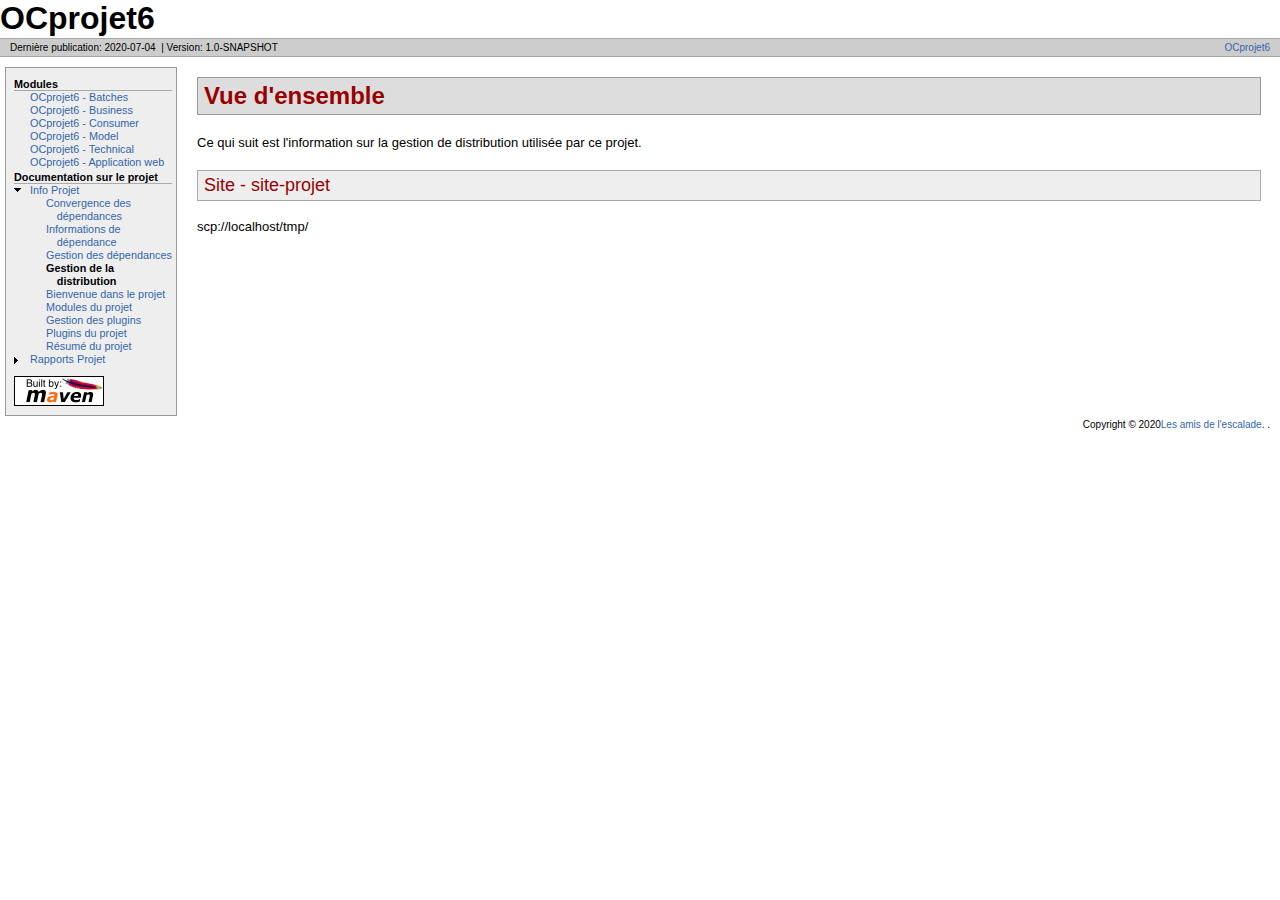
<file: target/site/distribution-management.html>
<!DOCTYPE html>
<!--
 | Generated by Apache Maven Doxia Site Renderer 1.9.1 from org.apache.maven.plugins:maven-project-info-reports-plugin:3.0.0:distribution-management at 2020-07-04

 | Rendered using Apache Maven Default Skin
-->
<html xmlns="http://www.w3.org/1999/xhtml" xml:lang="fr" lang="fr">
  <head>
    <meta charset="UTF-8" />
    <meta name="viewport" content="width=device-width, initial-scale=1.0" />
    <meta name="generator" content="Apache Maven Doxia Site Renderer 1.9.1" />
    <title>OCprojet6 &#x2013; Gestion de la distribution du projet</title>
    <link rel="stylesheet" href="./css/maven-base.css" />
    <link rel="stylesheet" href="./css/maven-theme.css" />
    <link rel="stylesheet" href="./css/site.css" />
    <link rel="stylesheet" href="./css/print.css" media="print" />
  </head>
  <body class="composite">
    <div id="banner">
<div id="bannerLeft">OCprojet6
</div>
      <div class="clear">
        <hr/>
      </div>
    </div>
    <div id="breadcrumbs">
      <div class="xleft">
        <span id="publishDate">Dernière publication: 2020-07-04</span>
          &#xA0;| <span id="projectVersion">Version: 1.0-SNAPSHOT</span>
      </div>
      <div class="xright"><a href="./" title="OCprojet6">OCprojet6</a>      </div>
      <div class="clear">
        <hr/>
      </div>
    </div>
    <div id="leftColumn">
      <div id="navcolumn">
       <h5>Modules</h5>
    <ul>
     <li class="none"><a href="OCprojet6-batch/index.html" title="OCprojet6 - Batches">OCprojet6 - Batches</a></li>
     <li class="none"><a href="OCprojet6-business/index.html" title="OCprojet6 - Business">OCprojet6 - Business</a></li>
     <li class="none"><a href="OCprojet6-consumer/index.html" title="OCprojet6 - Consumer">OCprojet6 - Consumer</a></li>
     <li class="none"><a href="OCprojet6-model/index.html" title="OCprojet6 - Model">OCprojet6 - Model</a></li>
     <li class="none"><a href="OCprojet6-technical/index.html" title="OCprojet6 - Technical">OCprojet6 - Technical</a></li>
     <li class="none"><a href="OCprojet6-webapp/index.html" title="OCprojet6 - Application web">OCprojet6 - Application web</a></li>
    </ul>
       <h5>Documentation sur le projet</h5>
    <ul>
     <li class="expanded"><a href="project-info.html" title="Info Projet">Info Projet</a>
      <ul>
       <li class="none"><a href="dependency-convergence.html" title="Convergence des dépendances">Convergence des dépendances</a></li>
       <li class="none"><a href="dependency-info.html" title="Informations de dépendance">Informations de dépendance</a></li>
       <li class="none"><a href="dependency-management.html" title="Gestion des dépendances">Gestion des dépendances</a></li>
       <li class="none"><strong>Gestion de la distribution</strong></li>
       <li class="none"><a href="index.html" title="Bienvenue dans le projet">Bienvenue dans le projet</a></li>
       <li class="none"><a href="modules.html" title="Modules du projet">Modules du projet</a></li>
       <li class="none"><a href="plugin-management.html" title="Gestion des plugins">Gestion des plugins</a></li>
       <li class="none"><a href="plugins.html" title="Plugins du projet">Plugins du projet</a></li>
       <li class="none"><a href="summary.html" title="Résumé du projet">Résumé du projet</a></li>
      </ul></li>
     <li class="collapsed"><a href="project-reports.html" title="Rapports Projet">Rapports Projet</a></li>
    </ul>
      <a href="http://maven.apache.org/" title="Produit par Maven" class="poweredBy">
        <img class="poweredBy" alt="Produit par Maven" src="./images/logos/maven-feather.png" />
      </a>
      </div>
    </div>
    <div id="bodyColumn">
      <div id="contentBox">
<section>
<h2><a name="Vue_d.27ensemble"></a>Vue d'ensemble</h2><a name="Vue_d.27ensemble"></a>
<p>Ce qui suit est l'information sur la gestion de distribution utilis&#xe9;e par ce projet.</p><section>
<h3><a name="Site_-_site-projet"></a>Site - site-projet</h3><a name="Site_-_site-projet"></a>
<p>scp://localhost/tmp/</p></section></section>
      </div>
    </div>
    <div class="clear">
      <hr/>
    </div>
    <div id="footer">
      <div class="xright">
        Copyright &#169;      2020<a href="https://lesamisdelescalade.org">Les amis de l'escalade</a>.
.      </div>
      <div class="clear">
        <hr/>
      </div>
    </div>
  </body>
</html>
</file>
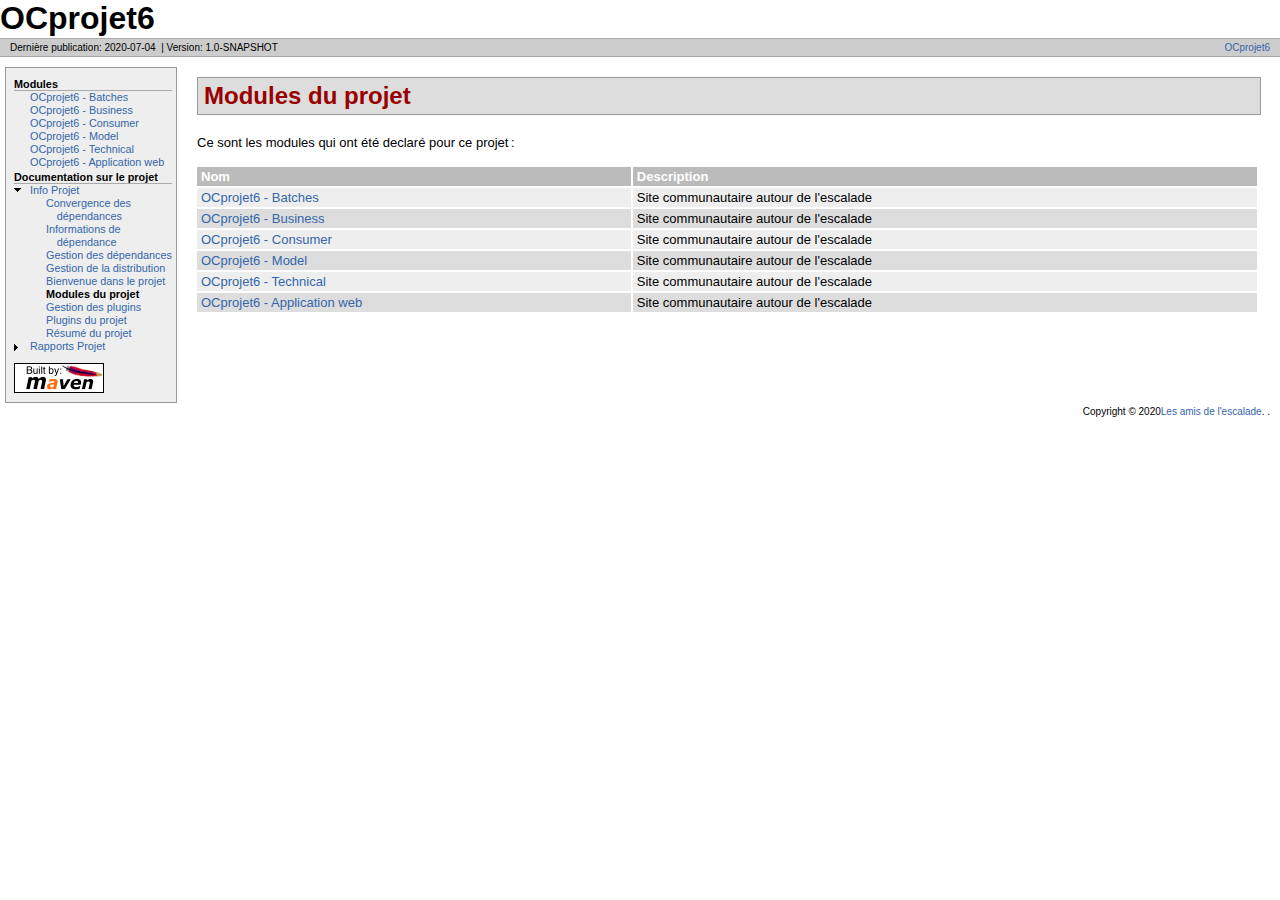
<file: target/site/modules.html>
<!DOCTYPE html>
<!--
 | Generated by Apache Maven Doxia Site Renderer 1.9.1 from org.apache.maven.plugins:maven-project-info-reports-plugin:3.0.0:modules at 2020-07-04

 | Rendered using Apache Maven Default Skin
-->
<html xmlns="http://www.w3.org/1999/xhtml" xml:lang="fr" lang="fr">
  <head>
    <meta charset="UTF-8" />
    <meta name="viewport" content="width=device-width, initial-scale=1.0" />
    <meta name="generator" content="Apache Maven Doxia Site Renderer 1.9.1" />
    <title>OCprojet6 &#x2013; Modules du projet</title>
    <link rel="stylesheet" href="./css/maven-base.css" />
    <link rel="stylesheet" href="./css/maven-theme.css" />
    <link rel="stylesheet" href="./css/site.css" />
    <link rel="stylesheet" href="./css/print.css" media="print" />
  </head>
  <body class="composite">
    <div id="banner">
<div id="bannerLeft">OCprojet6
</div>
      <div class="clear">
        <hr/>
      </div>
    </div>
    <div id="breadcrumbs">
      <div class="xleft">
        <span id="publishDate">Dernière publication: 2020-07-04</span>
          &#xA0;| <span id="projectVersion">Version: 1.0-SNAPSHOT</span>
      </div>
      <div class="xright"><a href="./" title="OCprojet6">OCprojet6</a>      </div>
      <div class="clear">
        <hr/>
      </div>
    </div>
    <div id="leftColumn">
      <div id="navcolumn">
       <h5>Modules</h5>
    <ul>
     <li class="none"><a href="OCprojet6-batch/index.html" title="OCprojet6 - Batches">OCprojet6 - Batches</a></li>
     <li class="none"><a href="OCprojet6-business/index.html" title="OCprojet6 - Business">OCprojet6 - Business</a></li>
     <li class="none"><a href="OCprojet6-consumer/index.html" title="OCprojet6 - Consumer">OCprojet6 - Consumer</a></li>
     <li class="none"><a href="OCprojet6-model/index.html" title="OCprojet6 - Model">OCprojet6 - Model</a></li>
     <li class="none"><a href="OCprojet6-technical/index.html" title="OCprojet6 - Technical">OCprojet6 - Technical</a></li>
     <li class="none"><a href="OCprojet6-webapp/index.html" title="OCprojet6 - Application web">OCprojet6 - Application web</a></li>
    </ul>
       <h5>Documentation sur le projet</h5>
    <ul>
     <li class="expanded"><a href="project-info.html" title="Info Projet">Info Projet</a>
      <ul>
       <li class="none"><a href="dependency-convergence.html" title="Convergence des dépendances">Convergence des dépendances</a></li>
       <li class="none"><a href="dependency-info.html" title="Informations de dépendance">Informations de dépendance</a></li>
       <li class="none"><a href="dependency-management.html" title="Gestion des dépendances">Gestion des dépendances</a></li>
       <li class="none"><a href="distribution-management.html" title="Gestion de la distribution">Gestion de la distribution</a></li>
       <li class="none"><a href="index.html" title="Bienvenue dans le projet">Bienvenue dans le projet</a></li>
       <li class="none"><strong>Modules du projet</strong></li>
       <li class="none"><a href="plugin-management.html" title="Gestion des plugins">Gestion des plugins</a></li>
       <li class="none"><a href="plugins.html" title="Plugins du projet">Plugins du projet</a></li>
       <li class="none"><a href="summary.html" title="Résumé du projet">Résumé du projet</a></li>
      </ul></li>
     <li class="collapsed"><a href="project-reports.html" title="Rapports Projet">Rapports Projet</a></li>
    </ul>
      <a href="http://maven.apache.org/" title="Produit par Maven" class="poweredBy">
        <img class="poweredBy" alt="Produit par Maven" src="./images/logos/maven-feather.png" />
      </a>
      </div>
    </div>
    <div id="bodyColumn">
      <div id="contentBox">
<section>
<h2><a name="Modules_du_projet"></a>Modules du projet</h2><a name="Modules_du_projet"></a>
<p>Ce sont les modules qui ont &#xe9;t&#xe9; declar&#xe9; pour ce projet&#x202f;:</p>
<table border="0" class="bodyTable">
<tr class="a">
<th>Nom</th>
<th>Description</th></tr>
<tr class="b">
<td><a href="./OCprojet6-batch/index.html">OCprojet6 - Batches</a></td>
<td>Site communautaire autour de l'escalade</td></tr>
<tr class="a">
<td><a href="./OCprojet6-business/index.html">OCprojet6 - Business</a></td>
<td>Site communautaire autour de l'escalade</td></tr>
<tr class="b">
<td><a href="./OCprojet6-consumer/index.html">OCprojet6 - Consumer</a></td>
<td>Site communautaire autour de l'escalade</td></tr>
<tr class="a">
<td><a href="./OCprojet6-model/index.html">OCprojet6 - Model</a></td>
<td>Site communautaire autour de l'escalade</td></tr>
<tr class="b">
<td><a href="./OCprojet6-technical/index.html">OCprojet6 - Technical</a></td>
<td>Site communautaire autour de l'escalade</td></tr>
<tr class="a">
<td><a href="./OCprojet6-webapp/index.html">OCprojet6 - Application web</a></td>
<td>Site communautaire autour de l'escalade</td></tr></table></section>
      </div>
    </div>
    <div class="clear">
      <hr/>
    </div>
    <div id="footer">
      <div class="xright">
        Copyright &#169;      2020<a href="https://lesamisdelescalade.org">Les amis de l'escalade</a>.
.      </div>
      <div class="clear">
        <hr/>
      </div>
    </div>
  </body>
</html>
</file>
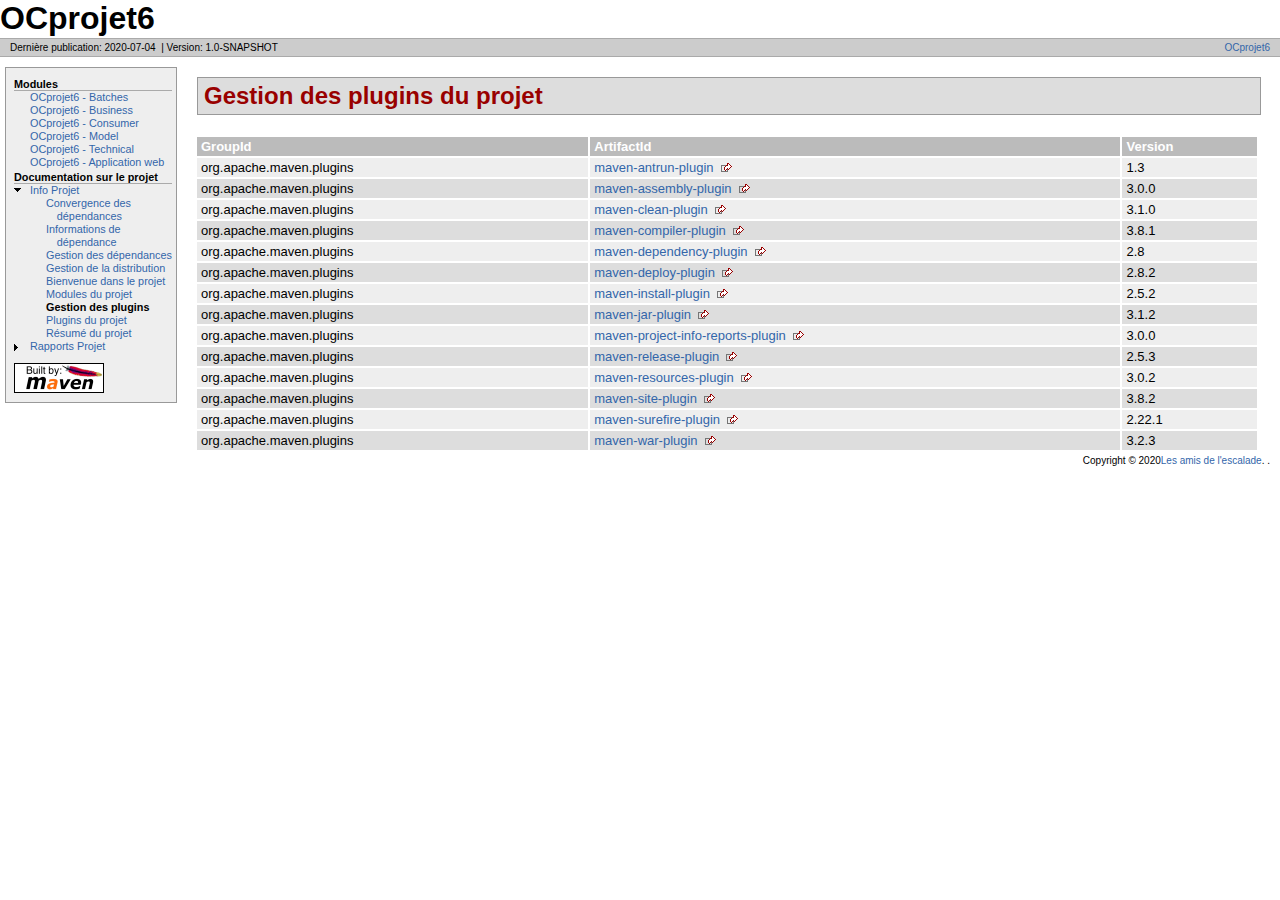
<file: target/site/plugin-management.html>
<!DOCTYPE html>
<!--
 | Generated by Apache Maven Doxia Site Renderer 1.9.1 from org.apache.maven.plugins:maven-project-info-reports-plugin:3.0.0:plugin-management at 2020-07-04

 | Rendered using Apache Maven Default Skin
-->
<html xmlns="http://www.w3.org/1999/xhtml" xml:lang="fr" lang="fr">
  <head>
    <meta charset="UTF-8" />
    <meta name="viewport" content="width=device-width, initial-scale=1.0" />
    <meta name="generator" content="Apache Maven Doxia Site Renderer 1.9.1" />
    <title>OCprojet6 &#x2013; Gestion des plugins du projet</title>
    <link rel="stylesheet" href="./css/maven-base.css" />
    <link rel="stylesheet" href="./css/maven-theme.css" />
    <link rel="stylesheet" href="./css/site.css" />
    <link rel="stylesheet" href="./css/print.css" media="print" />
  </head>
  <body class="composite">
    <div id="banner">
<div id="bannerLeft">OCprojet6
</div>
      <div class="clear">
        <hr/>
      </div>
    </div>
    <div id="breadcrumbs">
      <div class="xleft">
        <span id="publishDate">Dernière publication: 2020-07-04</span>
          &#xA0;| <span id="projectVersion">Version: 1.0-SNAPSHOT</span>
      </div>
      <div class="xright"><a href="./" title="OCprojet6">OCprojet6</a>      </div>
      <div class="clear">
        <hr/>
      </div>
    </div>
    <div id="leftColumn">
      <div id="navcolumn">
       <h5>Modules</h5>
    <ul>
     <li class="none"><a href="OCprojet6-batch/index.html" title="OCprojet6 - Batches">OCprojet6 - Batches</a></li>
     <li class="none"><a href="OCprojet6-business/index.html" title="OCprojet6 - Business">OCprojet6 - Business</a></li>
     <li class="none"><a href="OCprojet6-consumer/index.html" title="OCprojet6 - Consumer">OCprojet6 - Consumer</a></li>
     <li class="none"><a href="OCprojet6-model/index.html" title="OCprojet6 - Model">OCprojet6 - Model</a></li>
     <li class="none"><a href="OCprojet6-technical/index.html" title="OCprojet6 - Technical">OCprojet6 - Technical</a></li>
     <li class="none"><a href="OCprojet6-webapp/index.html" title="OCprojet6 - Application web">OCprojet6 - Application web</a></li>
    </ul>
       <h5>Documentation sur le projet</h5>
    <ul>
     <li class="expanded"><a href="project-info.html" title="Info Projet">Info Projet</a>
      <ul>
       <li class="none"><a href="dependency-convergence.html" title="Convergence des dépendances">Convergence des dépendances</a></li>
       <li class="none"><a href="dependency-info.html" title="Informations de dépendance">Informations de dépendance</a></li>
       <li class="none"><a href="dependency-management.html" title="Gestion des dépendances">Gestion des dépendances</a></li>
       <li class="none"><a href="distribution-management.html" title="Gestion de la distribution">Gestion de la distribution</a></li>
       <li class="none"><a href="index.html" title="Bienvenue dans le projet">Bienvenue dans le projet</a></li>
       <li class="none"><a href="modules.html" title="Modules du projet">Modules du projet</a></li>
       <li class="none"><strong>Gestion des plugins</strong></li>
       <li class="none"><a href="plugins.html" title="Plugins du projet">Plugins du projet</a></li>
       <li class="none"><a href="summary.html" title="Résumé du projet">Résumé du projet</a></li>
      </ul></li>
     <li class="collapsed"><a href="project-reports.html" title="Rapports Projet">Rapports Projet</a></li>
    </ul>
      <a href="http://maven.apache.org/" title="Produit par Maven" class="poweredBy">
        <img class="poweredBy" alt="Produit par Maven" src="./images/logos/maven-feather.png" />
      </a>
      </div>
    </div>
    <div id="bodyColumn">
      <div id="contentBox">
<section>
<h2><a name="Gestion_des_plugins_du_projet"></a>Gestion des plugins du projet</h2><a name="Gestion_des_plugins_du_projet"></a>
<table border="0" class="bodyTable">
<tr class="a">
<th>GroupId</th>
<th>ArtifactId</th>
<th>Version</th></tr>
<tr class="b">
<td>org.apache.maven.plugins</td>
<td><a class="externalLink" href="http://maven.apache.org/plugins/maven-antrun-plugin/">maven-antrun-plugin</a></td>
<td>1.3</td></tr>
<tr class="a">
<td>org.apache.maven.plugins</td>
<td><a class="externalLink" href="https://maven.apache.org/plugins/maven-assembly-plugin/">maven-assembly-plugin</a></td>
<td>3.0.0</td></tr>
<tr class="b">
<td>org.apache.maven.plugins</td>
<td><a class="externalLink" href="https://maven.apache.org/plugins/maven-clean-plugin/">maven-clean-plugin</a></td>
<td>3.1.0</td></tr>
<tr class="a">
<td>org.apache.maven.plugins</td>
<td><a class="externalLink" href="https://maven.apache.org/plugins/maven-compiler-plugin/">maven-compiler-plugin</a></td>
<td>3.8.1</td></tr>
<tr class="b">
<td>org.apache.maven.plugins</td>
<td><a class="externalLink" href="http://maven.apache.org/plugins/maven-dependency-plugin/">maven-dependency-plugin</a></td>
<td>2.8</td></tr>
<tr class="a">
<td>org.apache.maven.plugins</td>
<td><a class="externalLink" href="http://maven.apache.org/plugins/maven-deploy-plugin/">maven-deploy-plugin</a></td>
<td>2.8.2</td></tr>
<tr class="b">
<td>org.apache.maven.plugins</td>
<td><a class="externalLink" href="http://maven.apache.org/plugins/maven-install-plugin/">maven-install-plugin</a></td>
<td>2.5.2</td></tr>
<tr class="a">
<td>org.apache.maven.plugins</td>
<td><a class="externalLink" href="https://maven.apache.org/plugins/maven-jar-plugin/">maven-jar-plugin</a></td>
<td>3.1.2</td></tr>
<tr class="b">
<td>org.apache.maven.plugins</td>
<td><a class="externalLink" href="https://maven.apache.org/plugins/maven-project-info-reports-plugin/">maven-project-info-reports-plugin</a></td>
<td>3.0.0</td></tr>
<tr class="a">
<td>org.apache.maven.plugins</td>
<td><a class="externalLink" href="http://maven.apache.org/maven-release/maven-release-plugin/">maven-release-plugin</a></td>
<td>2.5.3</td></tr>
<tr class="b">
<td>org.apache.maven.plugins</td>
<td><a class="externalLink" href="https://maven.apache.org/plugins/maven-resources-plugin/">maven-resources-plugin</a></td>
<td>3.0.2</td></tr>
<tr class="a">
<td>org.apache.maven.plugins</td>
<td><a class="externalLink" href="https://maven.apache.org/plugins/maven-site-plugin/">maven-site-plugin</a></td>
<td>3.8.2</td></tr>
<tr class="b">
<td>org.apache.maven.plugins</td>
<td><a class="externalLink" href="https://maven.apache.org/surefire/maven-surefire-plugin/">maven-surefire-plugin</a></td>
<td>2.22.1</td></tr>
<tr class="a">
<td>org.apache.maven.plugins</td>
<td><a class="externalLink" href="https://maven.apache.org/plugins/maven-war-plugin/">maven-war-plugin</a></td>
<td>3.2.3</td></tr></table></section>
      </div>
    </div>
    <div class="clear">
      <hr/>
    </div>
    <div id="footer">
      <div class="xright">
        Copyright &#169;      2020<a href="https://lesamisdelescalade.org">Les amis de l'escalade</a>.
.      </div>
      <div class="clear">
        <hr/>
      </div>
    </div>
  </body>
</html>
</file>
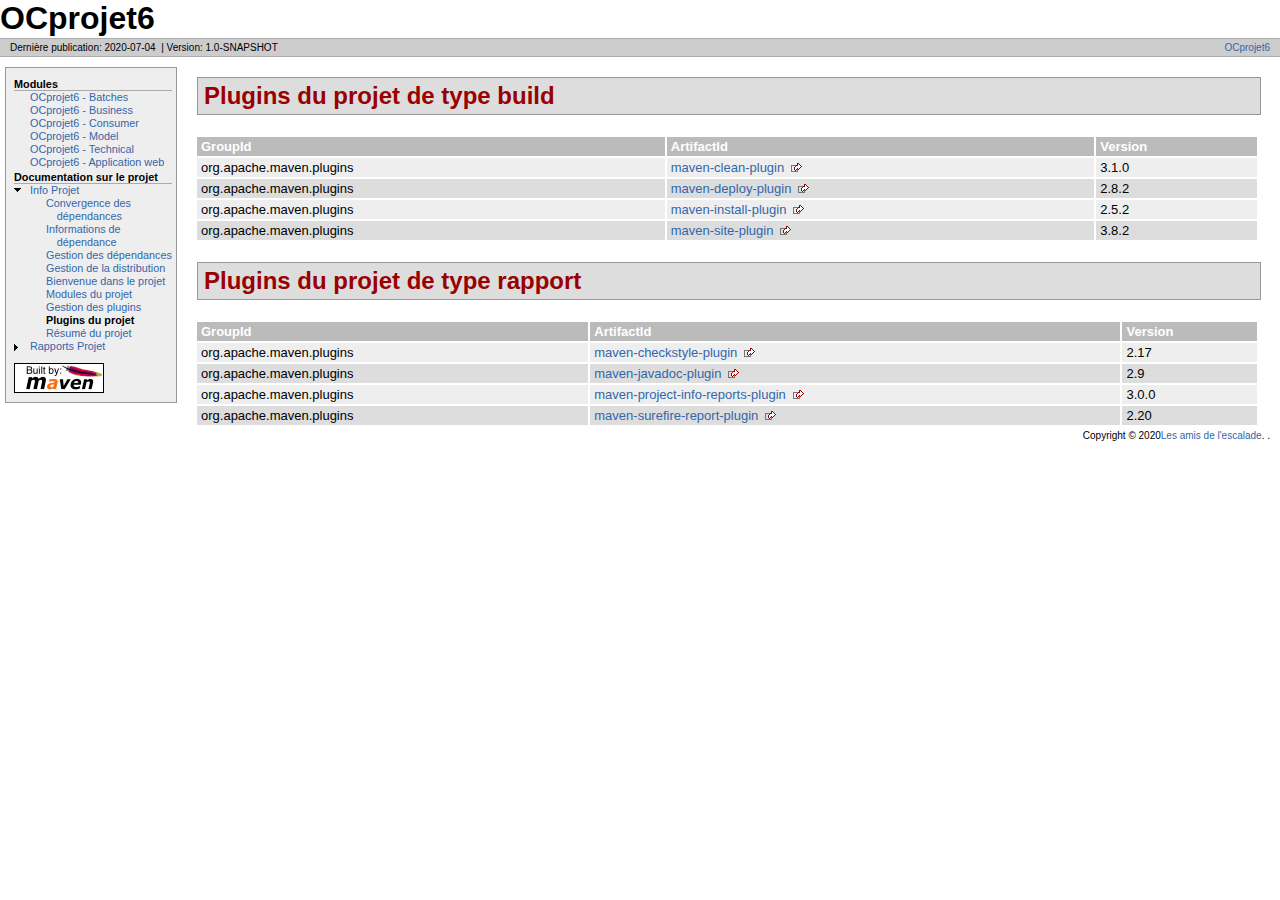
<file: target/site/plugins.html>
<!DOCTYPE html>
<!--
 | Generated by Apache Maven Doxia Site Renderer 1.9.1 from org.apache.maven.plugins:maven-project-info-reports-plugin:3.0.0:plugins at 2020-07-04

 | Rendered using Apache Maven Default Skin
-->
<html xmlns="http://www.w3.org/1999/xhtml" xml:lang="fr" lang="fr">
  <head>
    <meta charset="UTF-8" />
    <meta name="viewport" content="width=device-width, initial-scale=1.0" />
    <meta name="generator" content="Apache Maven Doxia Site Renderer 1.9.1" />
    <title>OCprojet6 &#x2013; Project Plugins</title>
    <link rel="stylesheet" href="./css/maven-base.css" />
    <link rel="stylesheet" href="./css/maven-theme.css" />
    <link rel="stylesheet" href="./css/site.css" />
    <link rel="stylesheet" href="./css/print.css" media="print" />
  </head>
  <body class="composite">
    <div id="banner">
<div id="bannerLeft">OCprojet6
</div>
      <div class="clear">
        <hr/>
      </div>
    </div>
    <div id="breadcrumbs">
      <div class="xleft">
        <span id="publishDate">Dernière publication: 2020-07-04</span>
          &#xA0;| <span id="projectVersion">Version: 1.0-SNAPSHOT</span>
      </div>
      <div class="xright"><a href="./" title="OCprojet6">OCprojet6</a>      </div>
      <div class="clear">
        <hr/>
      </div>
    </div>
    <div id="leftColumn">
      <div id="navcolumn">
       <h5>Modules</h5>
    <ul>
     <li class="none"><a href="OCprojet6-batch/index.html" title="OCprojet6 - Batches">OCprojet6 - Batches</a></li>
     <li class="none"><a href="OCprojet6-business/index.html" title="OCprojet6 - Business">OCprojet6 - Business</a></li>
     <li class="none"><a href="OCprojet6-consumer/index.html" title="OCprojet6 - Consumer">OCprojet6 - Consumer</a></li>
     <li class="none"><a href="OCprojet6-model/index.html" title="OCprojet6 - Model">OCprojet6 - Model</a></li>
     <li class="none"><a href="OCprojet6-technical/index.html" title="OCprojet6 - Technical">OCprojet6 - Technical</a></li>
     <li class="none"><a href="OCprojet6-webapp/index.html" title="OCprojet6 - Application web">OCprojet6 - Application web</a></li>
    </ul>
       <h5>Documentation sur le projet</h5>
    <ul>
     <li class="expanded"><a href="project-info.html" title="Info Projet">Info Projet</a>
      <ul>
       <li class="none"><a href="dependency-convergence.html" title="Convergence des dépendances">Convergence des dépendances</a></li>
       <li class="none"><a href="dependency-info.html" title="Informations de dépendance">Informations de dépendance</a></li>
       <li class="none"><a href="dependency-management.html" title="Gestion des dépendances">Gestion des dépendances</a></li>
       <li class="none"><a href="distribution-management.html" title="Gestion de la distribution">Gestion de la distribution</a></li>
       <li class="none"><a href="index.html" title="Bienvenue dans le projet">Bienvenue dans le projet</a></li>
       <li class="none"><a href="modules.html" title="Modules du projet">Modules du projet</a></li>
       <li class="none"><a href="plugin-management.html" title="Gestion des plugins">Gestion des plugins</a></li>
       <li class="none"><strong>Plugins du projet</strong></li>
       <li class="none"><a href="summary.html" title="Résumé du projet">Résumé du projet</a></li>
      </ul></li>
     <li class="collapsed"><a href="project-reports.html" title="Rapports Projet">Rapports Projet</a></li>
    </ul>
      <a href="http://maven.apache.org/" title="Produit par Maven" class="poweredBy">
        <img class="poweredBy" alt="Produit par Maven" src="./images/logos/maven-feather.png" />
      </a>
      </div>
    </div>
    <div id="bodyColumn">
      <div id="contentBox">
<section>
<h2><a name="Plugins_du_projet_de_type_build"></a>Plugins du projet de type build</h2><a name="Plugins_du_projet_de_type_build"></a>
<table border="0" class="bodyTable">
<tr class="a">
<th>GroupId</th>
<th>ArtifactId</th>
<th>Version</th></tr>
<tr class="b">
<td>org.apache.maven.plugins</td>
<td><a class="externalLink" href="https://maven.apache.org/plugins/maven-clean-plugin/">maven-clean-plugin</a></td>
<td>3.1.0</td></tr>
<tr class="a">
<td>org.apache.maven.plugins</td>
<td><a class="externalLink" href="http://maven.apache.org/plugins/maven-deploy-plugin/">maven-deploy-plugin</a></td>
<td>2.8.2</td></tr>
<tr class="b">
<td>org.apache.maven.plugins</td>
<td><a class="externalLink" href="http://maven.apache.org/plugins/maven-install-plugin/">maven-install-plugin</a></td>
<td>2.5.2</td></tr>
<tr class="a">
<td>org.apache.maven.plugins</td>
<td><a class="externalLink" href="https://maven.apache.org/plugins/maven-site-plugin/">maven-site-plugin</a></td>
<td>3.8.2</td></tr></table></section><section>
<h2><a name="Plugins_du_projet_de_type_rapport"></a>Plugins du projet de type rapport</h2><a name="Plugins_du_projet_de_type_rapport"></a>
<table border="0" class="bodyTable">
<tr class="a">
<th>GroupId</th>
<th>ArtifactId</th>
<th>Version</th></tr>
<tr class="b">
<td>org.apache.maven.plugins</td>
<td><a class="externalLink" href="http://maven.apache.org/plugins/maven-checkstyle-plugin/">maven-checkstyle-plugin</a></td>
<td>2.17</td></tr>
<tr class="a">
<td>org.apache.maven.plugins</td>
<td><a class="externalLink" href="http://maven.apache.org/plugins/maven-javadoc-plugin/">maven-javadoc-plugin</a></td>
<td>2.9</td></tr>
<tr class="b">
<td>org.apache.maven.plugins</td>
<td><a class="externalLink" href="https://maven.apache.org/plugins/maven-project-info-reports-plugin/">maven-project-info-reports-plugin</a></td>
<td>3.0.0</td></tr>
<tr class="a">
<td>org.apache.maven.plugins</td>
<td><a class="externalLink" href="http://maven.apache.org/surefire/maven-surefire-report-plugin/">maven-surefire-report-plugin</a></td>
<td>2.20</td></tr></table></section>
      </div>
    </div>
    <div class="clear">
      <hr/>
    </div>
    <div id="footer">
      <div class="xright">
        Copyright &#169;      2020<a href="https://lesamisdelescalade.org">Les amis de l'escalade</a>.
.      </div>
      <div class="clear">
        <hr/>
      </div>
    </div>
  </body>
</html>
</file>
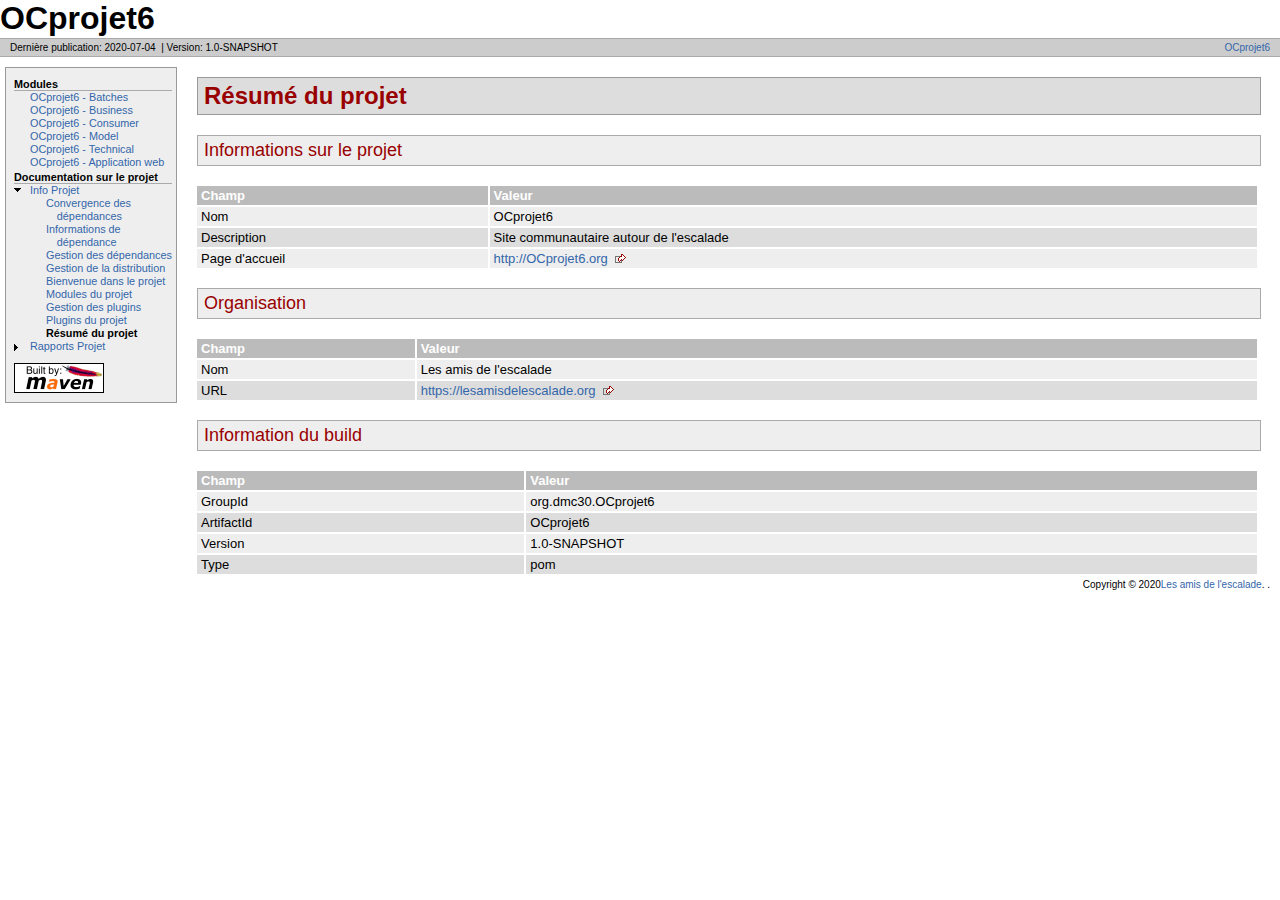
<file: target/site/summary.html>
<!DOCTYPE html>
<!--
 | Generated by Apache Maven Doxia Site Renderer 1.9.1 from org.apache.maven.plugins:maven-project-info-reports-plugin:3.0.0:summary at 2020-07-04

 | Rendered using Apache Maven Default Skin
-->
<html xmlns="http://www.w3.org/1999/xhtml" xml:lang="fr" lang="fr">
  <head>
    <meta charset="UTF-8" />
    <meta name="viewport" content="width=device-width, initial-scale=1.0" />
    <meta name="generator" content="Apache Maven Doxia Site Renderer 1.9.1" />
    <title>OCprojet6 &#x2013; Résumé du projet</title>
    <link rel="stylesheet" href="./css/maven-base.css" />
    <link rel="stylesheet" href="./css/maven-theme.css" />
    <link rel="stylesheet" href="./css/site.css" />
    <link rel="stylesheet" href="./css/print.css" media="print" />
  </head>
  <body class="composite">
    <div id="banner">
<div id="bannerLeft">OCprojet6
</div>
      <div class="clear">
        <hr/>
      </div>
    </div>
    <div id="breadcrumbs">
      <div class="xleft">
        <span id="publishDate">Dernière publication: 2020-07-04</span>
          &#xA0;| <span id="projectVersion">Version: 1.0-SNAPSHOT</span>
      </div>
      <div class="xright"><a href="./" title="OCprojet6">OCprojet6</a>      </div>
      <div class="clear">
        <hr/>
      </div>
    </div>
    <div id="leftColumn">
      <div id="navcolumn">
       <h5>Modules</h5>
    <ul>
     <li class="none"><a href="OCprojet6-batch/index.html" title="OCprojet6 - Batches">OCprojet6 - Batches</a></li>
     <li class="none"><a href="OCprojet6-business/index.html" title="OCprojet6 - Business">OCprojet6 - Business</a></li>
     <li class="none"><a href="OCprojet6-consumer/index.html" title="OCprojet6 - Consumer">OCprojet6 - Consumer</a></li>
     <li class="none"><a href="OCprojet6-model/index.html" title="OCprojet6 - Model">OCprojet6 - Model</a></li>
     <li class="none"><a href="OCprojet6-technical/index.html" title="OCprojet6 - Technical">OCprojet6 - Technical</a></li>
     <li class="none"><a href="OCprojet6-webapp/index.html" title="OCprojet6 - Application web">OCprojet6 - Application web</a></li>
    </ul>
       <h5>Documentation sur le projet</h5>
    <ul>
     <li class="expanded"><a href="project-info.html" title="Info Projet">Info Projet</a>
      <ul>
       <li class="none"><a href="dependency-convergence.html" title="Convergence des dépendances">Convergence des dépendances</a></li>
       <li class="none"><a href="dependency-info.html" title="Informations de dépendance">Informations de dépendance</a></li>
       <li class="none"><a href="dependency-management.html" title="Gestion des dépendances">Gestion des dépendances</a></li>
       <li class="none"><a href="distribution-management.html" title="Gestion de la distribution">Gestion de la distribution</a></li>
       <li class="none"><a href="index.html" title="Bienvenue dans le projet">Bienvenue dans le projet</a></li>
       <li class="none"><a href="modules.html" title="Modules du projet">Modules du projet</a></li>
       <li class="none"><a href="plugin-management.html" title="Gestion des plugins">Gestion des plugins</a></li>
       <li class="none"><a href="plugins.html" title="Plugins du projet">Plugins du projet</a></li>
       <li class="none"><strong>Résumé du projet</strong></li>
      </ul></li>
     <li class="collapsed"><a href="project-reports.html" title="Rapports Projet">Rapports Projet</a></li>
    </ul>
      <a href="http://maven.apache.org/" title="Produit par Maven" class="poweredBy">
        <img class="poweredBy" alt="Produit par Maven" src="./images/logos/maven-feather.png" />
      </a>
      </div>
    </div>
    <div id="bodyColumn">
      <div id="contentBox">
<section>
<h2><a name="R.C3.A9sum.C3.A9_du_projet"></a>R&#xe9;sum&#xe9; du projet</h2><a name="R.C3.A9sum.C3.A9_du_projet"></a><section>
<h3><a name="Informations_sur_le_projet"></a>Informations sur le projet</h3><a name="Informations_sur_le_projet"></a>
<table border="0" class="bodyTable">
<tr class="a">
<th>Champ</th>
<th>Valeur</th></tr>
<tr class="b">
<td>Nom</td>
<td>OCprojet6</td></tr>
<tr class="a">
<td>Description</td>
<td>Site communautaire autour de l'escalade</td></tr>
<tr class="b">
<td>Page d'accueil</td>
<td><a class="externalLink" href="http://OCprojet6.org">http://OCprojet6.org</a></td></tr></table></section><section>
<h3><a name="Organisation"></a>Organisation</h3><a name="Organisation"></a>
<table border="0" class="bodyTable">
<tr class="a">
<th>Champ</th>
<th>Valeur</th></tr>
<tr class="b">
<td>Nom</td>
<td>Les amis de l'escalade</td></tr>
<tr class="a">
<td>URL</td>
<td><a class="externalLink" href="https://lesamisdelescalade.org">https://lesamisdelescalade.org</a></td></tr></table></section><section>
<h3><a name="Information_du_build"></a>Information du build</h3><a name="Information_du_build"></a>
<table border="0" class="bodyTable">
<tr class="a">
<th>Champ</th>
<th>Valeur</th></tr>
<tr class="b">
<td>GroupId</td>
<td>org.dmc30.OCprojet6</td></tr>
<tr class="a">
<td>ArtifactId</td>
<td>OCprojet6</td></tr>
<tr class="b">
<td>Version</td>
<td>1.0-SNAPSHOT</td></tr>
<tr class="a">
<td>Type</td>
<td>pom</td></tr></table></section></section>
      </div>
    </div>
    <div class="clear">
      <hr/>
    </div>
    <div id="footer">
      <div class="xright">
        Copyright &#169;      2020<a href="https://lesamisdelescalade.org">Les amis de l'escalade</a>.
.      </div>
      <div class="clear">
        <hr/>
      </div>
    </div>
  </body>
</html>
</file>
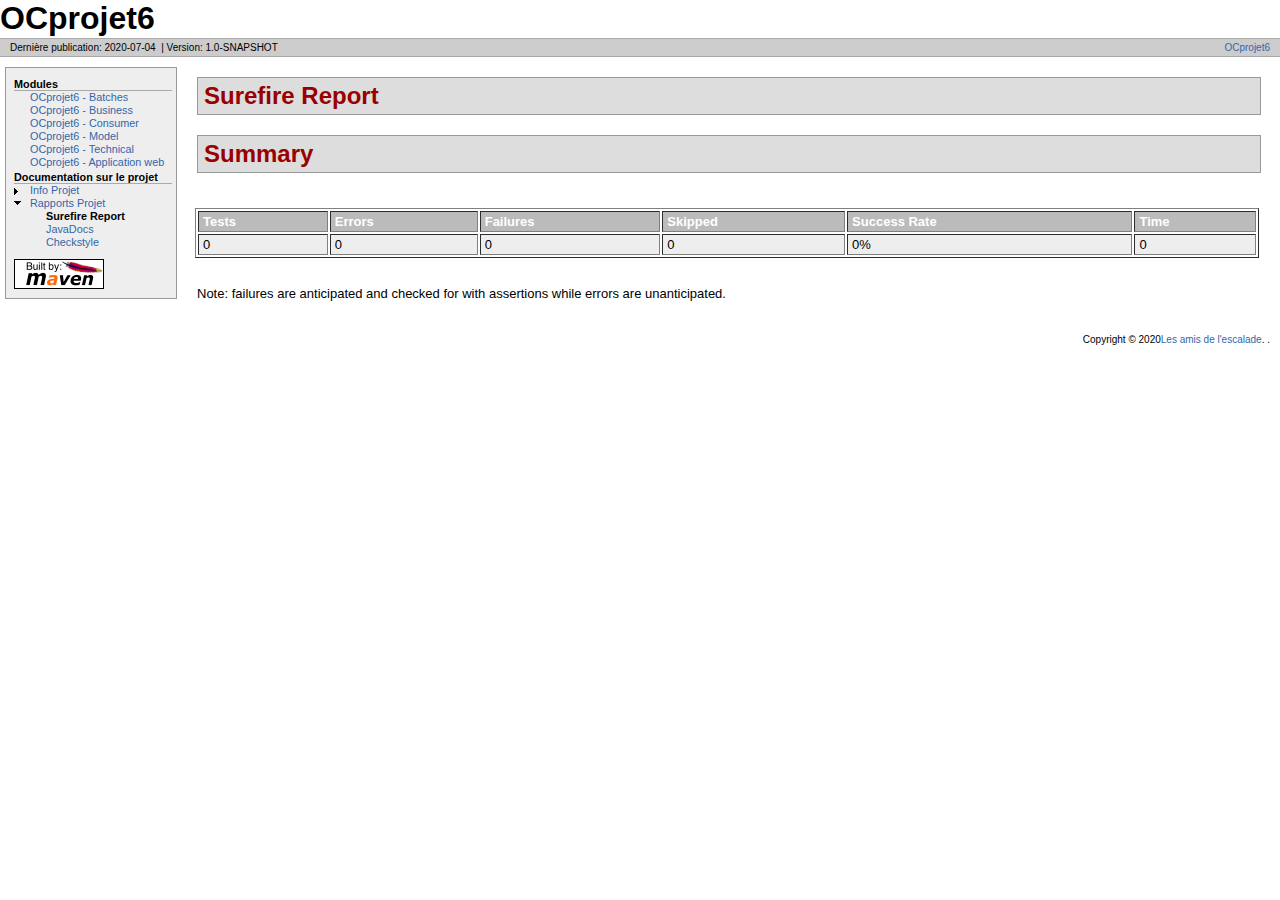
<file: target/site/surefire-report.html>
<!DOCTYPE html>
<!--
 | Generated by Apache Maven Doxia Site Renderer 1.9.1 from org.apache.maven.plugins:maven-surefire-report-plugin:2.20:report at 2020-07-04

 | Rendered using Apache Maven Default Skin
-->
<html xmlns="http://www.w3.org/1999/xhtml" xml:lang="fr" lang="fr">
  <head>
    <meta charset="UTF-8" />
    <meta name="viewport" content="width=device-width, initial-scale=1.0" />
    <meta name="generator" content="Apache Maven Doxia Site Renderer 1.9.1" />
    <title>OCprojet6 &#x2013; Surefire Report</title>
    <link rel="stylesheet" href="./css/maven-base.css" />
    <link rel="stylesheet" href="./css/maven-theme.css" />
    <link rel="stylesheet" href="./css/site.css" />
    <link rel="stylesheet" href="./css/print.css" media="print" />
  </head>
  <body class="composite">
    <div id="banner">
<div id="bannerLeft">OCprojet6
</div>
      <div class="clear">
        <hr/>
      </div>
    </div>
    <div id="breadcrumbs">
      <div class="xleft">
        <span id="publishDate">Dernière publication: 2020-07-04</span>
          &#xA0;| <span id="projectVersion">Version: 1.0-SNAPSHOT</span>
      </div>
      <div class="xright"><a href="./" title="OCprojet6">OCprojet6</a>      </div>
      <div class="clear">
        <hr/>
      </div>
    </div>
    <div id="leftColumn">
      <div id="navcolumn">
       <h5>Modules</h5>
    <ul>
     <li class="none"><a href="OCprojet6-batch/index.html" title="OCprojet6 - Batches">OCprojet6 - Batches</a></li>
     <li class="none"><a href="OCprojet6-business/index.html" title="OCprojet6 - Business">OCprojet6 - Business</a></li>
     <li class="none"><a href="OCprojet6-consumer/index.html" title="OCprojet6 - Consumer">OCprojet6 - Consumer</a></li>
     <li class="none"><a href="OCprojet6-model/index.html" title="OCprojet6 - Model">OCprojet6 - Model</a></li>
     <li class="none"><a href="OCprojet6-technical/index.html" title="OCprojet6 - Technical">OCprojet6 - Technical</a></li>
     <li class="none"><a href="OCprojet6-webapp/index.html" title="OCprojet6 - Application web">OCprojet6 - Application web</a></li>
    </ul>
       <h5>Documentation sur le projet</h5>
    <ul>
     <li class="collapsed"><a href="project-info.html" title="Info Projet">Info Projet</a></li>
     <li class="expanded"><a href="project-reports.html" title="Rapports Projet">Rapports Projet</a>
      <ul>
       <li class="none"><strong>Surefire Report</strong></li>
       <li class="none"><a href="apidocs/index.html" title="JavaDocs">JavaDocs</a></li>
       <li class="none"><a href="checkstyle-aggregate.html" title="Checkstyle">Checkstyle</a></li>
      </ul></li>
    </ul>
      <a href="http://maven.apache.org/" title="Produit par Maven" class="poweredBy">
        <img class="poweredBy" alt="Produit par Maven" src="./images/logos/maven-feather.png" />
      </a>
      </div>
    </div>
    <div id="bodyColumn">
      <div id="contentBox">
<script type="text/javascript">
//<![CDATA[
function toggleDisplay(elementId) {
 var elm = document.getElementById(elementId + 'error');
 if (elm && typeof elm.style != "undefined") {
 if (elm.style.display == "none") {
 elm.style.display = "";
 document.getElementById(elementId + 'off').style.display = "none";
 document.getElementById(elementId + 'on').style.display = "inline";
 } else if (elm.style.display == "") { elm.style.display = "none";
 document.getElementById(elementId + 'off').style.display = "inline";
 document.getElementById(elementId + 'on').style.display = "none";
 } 
 } 
 }
//]]>
</script><section>
<h2><a name="Surefire_Report"></a>Surefire Report</h2></section><section>
<h2><a name="Summary"></a>Summary</h2><a name="Summary"></a><br />
<table border="1" class="bodyTable">
<tr class="a">
<th>Tests</th>
<th>Errors </th>
<th>Failures</th>
<th>Skipped</th>
<th>Success Rate</th>
<th>Time</th></tr>
<tr class="b">
<td>0</td>
<td>0</td>
<td>0</td>
<td>0</td>
<td>0%</td>
<td>0</td></tr></table><br />
<p>Note: failures are anticipated and checked for with assertions while errors are unanticipated.</p><br /></section>
      </div>
    </div>
    <div class="clear">
      <hr/>
    </div>
    <div id="footer">
      <div class="xright">
        Copyright &#169;      2020<a href="https://lesamisdelescalade.org">Les amis de l'escalade</a>.
.      </div>
      <div class="clear">
        <hr/>
      </div>
    </div>
  </body>
</html>
</file>
<file: target/site/css/site.css>
/* You can override this file with your own styles */
</file>
<file: target/site/css/maven-base.css>
/*
 * Licensed to the Apache Software Foundation (ASF) under one
 * or more contributor license agreements.  See the NOTICE file
 * distributed with this work for additional information
 * regarding copyright ownership.  The ASF licenses this file
 * to you under the Apache License, Version 2.0 (the
 * "License"); you may not use this file except in compliance
 * with the License.  You may obtain a copy of the License at
 *
 *   http://www.apache.org/licenses/LICENSE-2.0
 *
 * Unless required by applicable law or agreed to in writing,
 * software distributed under the License is distributed on an
 * "AS IS" BASIS, WITHOUT WARRANTIES OR CONDITIONS OF ANY
 * KIND, either express or implied.  See the License for the
 * specific language governing permissions and limitations
 * under the License.
 */

body {
  margin: 0px;
  padding: 0px;
}
table {
  padding:0px;
  width: 100%;
  margin-left: -2px;
  margin-right: -2px;
}
acronym {
  cursor: help;
  border-bottom: 1px dotted #feb;
}
table.bodyTable th, table.bodyTable td {
  padding: 2px 4px 2px 4px;
  vertical-align: top;
}
div.clear{
  clear:both;
  visibility: hidden;
}
div.clear hr{
  display: none;
}
#bannerLeft, #bannerRight {
  font-size: xx-large;
  font-weight: bold;
}
#bannerLeft img, #bannerRight img {
  margin: 0px;
}
.xleft, #bannerLeft img {
  float:left;
}
.xright, #bannerRight {
  float:right;
}
#banner {
  padding: 0px;
}
#breadcrumbs {
  padding: 3px 10px 3px 10px;
}
#leftColumn {
 width: 170px;
 float:left;
 overflow: auto;
}
#bodyColumn {
  margin-right: 1.5em;
  margin-left: 197px;
}
#legend {
  padding: 8px 0 8px 0;
}
#navcolumn {
  padding: 8px 4px 0 8px;
}
#navcolumn h5 {
  margin: 0;
  padding: 0;
  font-size: small;
}
#navcolumn ul {
  margin: 0;
  padding: 0;
  font-size: small;
}
#navcolumn li {
  list-style-type: none;
  background-image: none;
  background-repeat: no-repeat;
  background-position: 0 0.4em;
  padding-left: 16px;
  list-style-position: outside;
  line-height: 1.2em;
  font-size: smaller;
}
#navcolumn li.expanded {
  background-image: url(../images/expanded.gif);
}
#navcolumn li.collapsed {
  background-image: url(../images/collapsed.gif);
}
#navcolumn li.none {
  text-indent: -1em;
  margin-left: 1em;
}
#poweredBy {
  text-align: center;
}
#navcolumn img {
  margin-top: 10px;
  margin-bottom: 3px;
}
#poweredBy img {
  display:block;
  margin: 20px 0 20px 17px;
}
#search img {
    margin: 0px;
    display: block;
}
#search #q, #search #btnG {
    border: 1px solid #999;
    margin-bottom:10px;
}
#search form {
    margin: 0px;
}
#lastPublished {
  font-size: x-small;
}
.navSection {
  margin-bottom: 2px;
  padding: 8px;
}
.navSectionHead {
  font-weight: bold;
  font-size: x-small;
}
.section {
  padding: 4px;
}
#footer {
  padding: 3px 10px 3px 10px;
  font-size: x-small;
}
#breadcrumbs {
  font-size: x-small;
  margin: 0pt;
}
.source {
  padding: 12px;
  margin: 1em 7px 1em 7px;
}
.source pre {
  margin: 0px;
  padding: 0px;
}
#navcolumn img.imageLink, .imageLink {
  padding-left: 0px;
  padding-bottom: 0px;
  padding-top: 0px;
  padding-right: 2px;
  border: 0px;
  margin: 0px;
}
</file>
<file: target/site/css/maven-theme.css>
/*
 * Licensed to the Apache Software Foundation (ASF) under one
 * or more contributor license agreements.  See the NOTICE file
 * distributed with this work for additional information
 * regarding copyright ownership.  The ASF licenses this file
 * to you under the Apache License, Version 2.0 (the
 * "License"); you may not use this file except in compliance
 * with the License.  You may obtain a copy of the License at
 *
 *   http://www.apache.org/licenses/LICENSE-2.0
 *
 * Unless required by applicable law or agreed to in writing,
 * software distributed under the License is distributed on an
 * "AS IS" BASIS, WITHOUT WARRANTIES OR CONDITIONS OF ANY
 * KIND, either express or implied.  See the License for the
 * specific language governing permissions and limitations
 * under the License.
 */

body {
  padding: 0px 0px 10px 0px;
}
body, td, select, input, li{
  font-family: Verdana, Helvetica, Arial, sans-serif;
  font-size: 13px;
}
code{
  font-family: Courier, monospace;
  font-size: 13px;
}
a {
  text-decoration: none;
}
a:link {
  color:#36a;
}
a:visited  {
  color:#47a;
}
a:active, a:hover {
  color:#69c;
}
#legend li.externalLink {
  background: url(../images/external.png) left top no-repeat;
  padding-left: 18px;
}
a.externalLink, a.externalLink:link, a.externalLink:visited, a.externalLink:active, a.externalLink:hover {
  background: url(../images/external.png) right center no-repeat;
  padding-right: 18px;
}
#legend li.newWindow {
  background: url(../images/newwindow.png) left top no-repeat;
  padding-left: 18px;
}
a.newWindow, a.newWindow:link, a.newWindow:visited, a.newWindow:active, a.newWindow:hover {
  background: url(../images/newwindow.png) right center no-repeat;
  padding-right: 18px;
}
h2 {
  padding: 4px 4px 4px 6px;
  border: 1px solid #999;
  color: #900;
  background-color: #ddd;
  font-weight:900;
  font-size: x-large;
}
h3 {
  padding: 4px 4px 4px 6px;
  border: 1px solid #aaa;
  color: #900;
  background-color: #eee;
  font-weight: normal;
  font-size: large;
}
h4 {
  padding: 4px 4px 4px 6px;
  border: 1px solid #bbb;
  color: #900;
  background-color: #fff;
  font-weight: normal;
  font-size: large;
}
h5 {
  padding: 4px 4px 4px 6px;
  color: #900;
  font-size: medium;
}
p {
  line-height: 1.3em;
  font-size: small;
}
#breadcrumbs {
  border-top: 1px solid #aaa;
  border-bottom: 1px solid #aaa;
  background-color: #ccc;
}
#leftColumn {
  margin: 10px 0 0 5px;
  border: 1px solid #999;
  background-color: #eee;
  padding-bottom: 3px; /* IE-9 scrollbar-fix */
}
#navcolumn h5 {
  font-size: smaller;
  border-bottom: 1px solid #aaaaaa;
  padding-top: 2px;
  color: #000;
}

table.bodyTable th {
  color: white;
  background-color: #bbb;
  text-align: left;
  font-weight: bold;
}

table.bodyTable th, table.bodyTable td {
  font-size: 1em;
}

table.bodyTable tr.a {
  background-color: #ddd;
}

table.bodyTable tr.b {
  background-color: #eee;
}

.source {
  border: 1px solid #999;
}
dl {
  padding: 4px 4px 4px 6px;
  border: 1px solid #aaa;
  background-color: #ffc;
}
dt {
  color: #900;
}
#organizationLogo img, #projectLogo img, #projectLogo span{
  margin: 8px;
}
#banner {
  border-bottom: 1px solid #fff;
}
.errormark, .warningmark, .donemark, .infomark {
  background: url(../images/icon_error_sml.gif) no-repeat;
}

.warningmark {
  background-image: url(../images/icon_warning_sml.gif);
}

.donemark {
  background-image: url(../images/icon_success_sml.gif);
}

.infomark {
  background-image: url(../images/icon_info_sml.gif);
}
</file>
<file: target/site/css/print.css>
/*
 * Licensed to the Apache Software Foundation (ASF) under one
 * or more contributor license agreements.  See the NOTICE file
 * distributed with this work for additional information
 * regarding copyright ownership.  The ASF licenses this file
 * to you under the Apache License, Version 2.0 (the
 * "License"); you may not use this file except in compliance
 * with the License.  You may obtain a copy of the License at
 *
 *   http://www.apache.org/licenses/LICENSE-2.0
 *
 * Unless required by applicable law or agreed to in writing,
 * software distributed under the License is distributed on an
 * "AS IS" BASIS, WITHOUT WARRANTIES OR CONDITIONS OF ANY
 * KIND, either express or implied.  See the License for the
 * specific language governing permissions and limitations
 * under the License.
 */

#banner, #footer, #leftcol, #breadcrumbs, .docs #toc, .docs .courtesylinks, #leftColumn, #navColumn {
	display: none !important;
}
#bodyColumn, body.docs div.docs {
	margin: 0 !important;
	border: none !important
}
</file>
